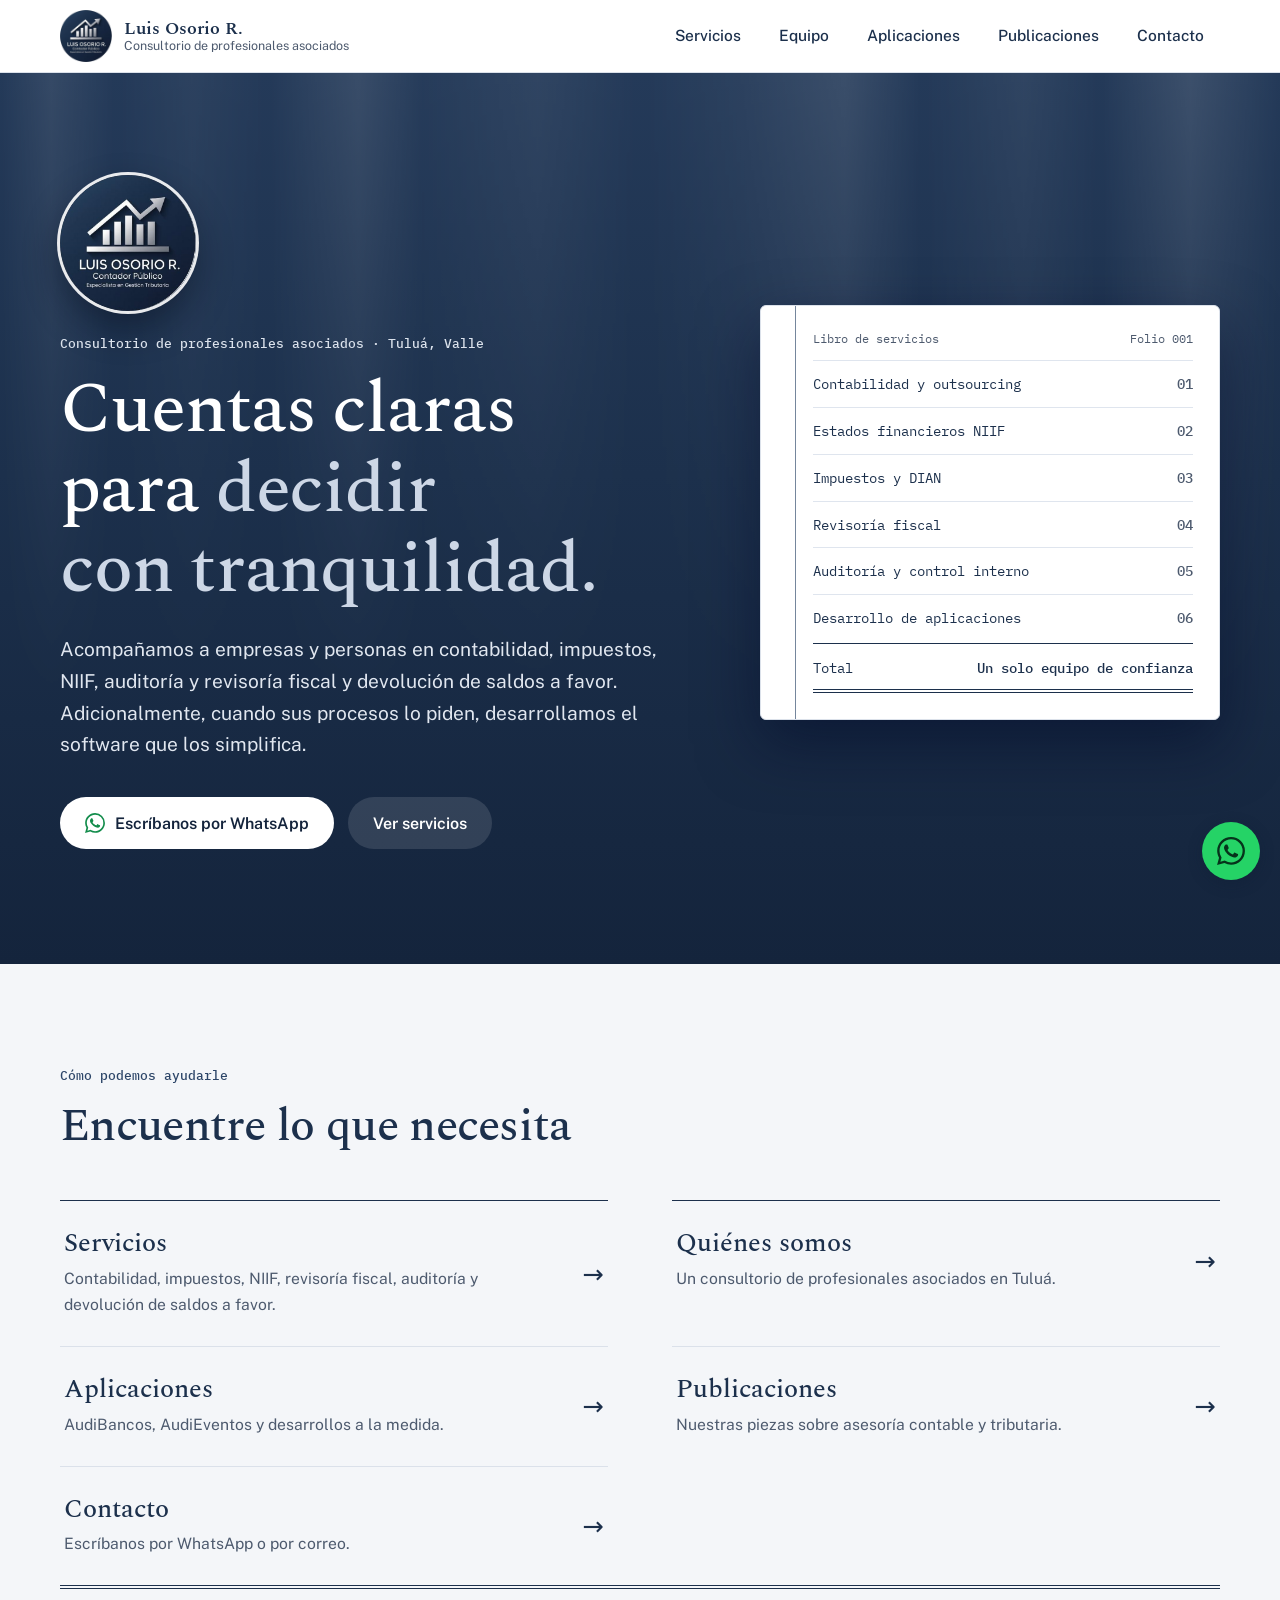
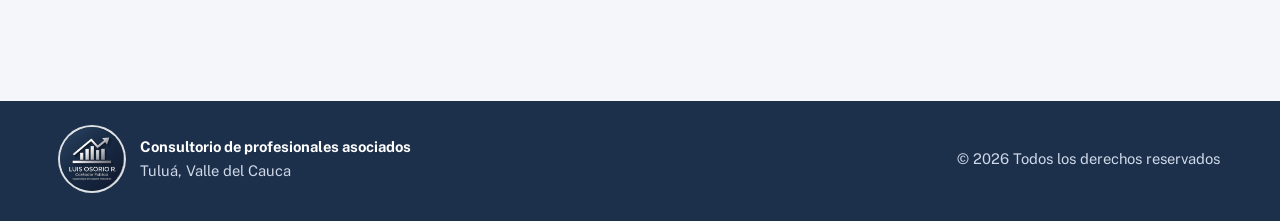
<file: index.html>
<!doctype html>
<html lang="es-CO">
<head>
  <meta charset="utf-8">
  <meta name="viewport" content="width=device-width, initial-scale=1">
  <title>Contadores en Tuluá, Valle del Cauca | Contadores Asociados Tu Solución</title>
  <meta name="description" content="Consultorio de profesionales asociados en Tuluá, Valle del Cauca: contabilidad, impuestos, NIIF, auditoría y revisoría fiscal. También desarrollamos aplicaciones a la medida.">
  <link rel="canonical" href="https://contadoresyasociadostusolucion.github.io/">
  <meta property="og:type" content="website">
  <meta property="og:locale" content="es_CO">
  <meta property="og:url" content="https://contadoresyasociadostusolucion.github.io/">
  <meta property="og:title" content="Contadores Asociados Tu Solución | Contadores en Tuluá">
  <meta property="og:description" content="Consultorio de profesionales asociados en Tuluá. Contabilidad, impuestos, auditoría y desarrollo de aplicaciones.">
  <meta property="og:image" content="https://contadoresyasociadostusolucion.github.io/assets/logo-luis-osorio.png">
  <link rel="icon" href="assets/logo-luis-osorio.png" type="image/png">
  <link rel="preconnect" href="https://fonts.googleapis.com">
  <link rel="preconnect" href="https://fonts.gstatic.com" crossorigin>
  <link rel="stylesheet" href="https://fonts.googleapis.com/css2?family=IBM+Plex+Mono:wght@400;500&family=Public+Sans:wght@400;500;600;700&family=Spectral:wght@500;600&display=swap">
  <link rel="stylesheet" href="css/estilos.css?v=5">
  <script>document.documentElement.classList.add('js')</script>
  <script type="application/ld+json">
  {
    "@context": "https://schema.org",
    "@type": "AccountingService",
    "name": "Contadores Asociados Tu Solución",
    "alternateName": "Luis Osorio R. - Contador Público",
    "url": "https://contadoresyasociadostusolucion.github.io/",
    "logo": "https://contadoresyasociadostusolucion.github.io/assets/logo-luis-osorio.png",
    "image": "https://contadoresyasociadostusolucion.github.io/assets/logo-luis-osorio.png",
    "description": "Consultorio de profesionales asociados en contabilidad, auditoría, NIIF, revisoría fiscal y tributaria. Desarrollo de aplicaciones a la medida.",
    "telephone": "+57 317 276 7653",
    "email": "luismaster84@hotmail.com",
    "address": {
      "@type": "PostalAddress",
      "addressLocality": "Tuluá",
      "addressRegion": "Valle del Cauca",
      "addressCountry": "CO"
    },
    "areaServed": { "@type": "City", "name": "Tuluá, Valle del Cauca, Colombia" },
    "sameAs": ["https://www.facebook.com/profile.php?id=100087608591073"]
  }
  </script>
</head>
<body>
  <svg width="0" height="0" style="position:absolute" aria-hidden="true">
    <symbol id="i-whatsapp" viewBox="0 0 24 24"><path fill="currentColor" d="M17.472 14.382c-.297-.149-1.758-.867-2.03-.967-.273-.099-.471-.148-.67.15-.197.297-.767.966-.94 1.164-.173.199-.347.223-.644.075-.297-.15-1.255-.463-2.39-1.475-.883-.788-1.48-1.761-1.653-2.059-.173-.297-.018-.458.13-.606.134-.133.298-.347.446-.52.149-.174.198-.298.298-.497.099-.198.05-.371-.025-.52-.075-.149-.669-1.612-.916-2.207-.242-.579-.487-.5-.669-.51-.173-.008-.371-.01-.57-.01-.198 0-.52.074-.792.372-.272.297-1.04 1.016-1.04 2.479 0 1.462 1.065 2.875 1.213 3.074.149.198 2.096 3.2 5.077 4.487.709.306 1.262.489 1.694.625.712.227 1.36.195 1.871.118.571-.085 1.758-.719 2.006-1.413.248-.694.248-1.289.173-1.413-.074-.124-.272-.198-.57-.347m-5.421 7.403h-.004a9.87 9.87 0 01-5.031-1.378l-.361-.214-3.741.982.998-3.648-.235-.374a9.86 9.86 0 01-1.51-5.26c.001-5.45 4.436-9.884 9.888-9.884 2.64 0 5.122 1.03 6.988 2.898a9.825 9.825 0 012.893 6.994c-.003 5.45-4.437 9.884-9.885 9.884m8.413-18.297A11.815 11.815 0 0012.05 0C5.495 0 .16 5.335.157 11.892c0 2.096.547 4.142 1.588 5.945L.057 24l6.305-1.654a11.882 11.882 0 005.683 1.448h.005c6.554 0 11.89-5.335 11.893-11.893a11.821 11.821 0 00-3.48-8.413z"/></symbol>
  </svg>

  <a class="saltar" href="#principal">Saltar al contenido</a>

  <header class="cabecera">
    <div class="contenedor cabecera__fila">
      <a class="marca" href="./" aria-label="Luis Osorio R., inicio">
        <img src="assets/logo-luis-osorio.png" alt="" width="52" height="52">
        <span class="marca__texto"><strong>Luis Osorio R.</strong><small>Consultorio de profesionales asociados</small></span>
      </a>
      <button class="menu-boton" type="button" aria-expanded="false" aria-controls="menu">
        <span class="menu-boton__barras" aria-hidden="true"></span>
        <span class="sr">Abrir menú</span>
      </button>
      <nav id="menu" class="menu" aria-label="Principal">
        <a href="servicios.html">Servicios</a>
        <a href="equipo.html">Equipo</a>
        <a href="aplicaciones.html">Aplicaciones</a>
        <a href="publicaciones.html">Publicaciones</a>
        <a class="menu__contacto" href="contacto.html">Contacto</a>
      </nav>
    </div>
  </header>

  <main id="principal">

    <section id="inicio" class="portada">
      <div class="contenedor portada__fila">
        <div class="portada__texto">
          <img class="portada__logo" src="assets/logo-luis-osorio.png" alt="Logo de Luis Osorio R., Contador Público, Especialista en Gestión Tributaria" width="136" height="136">
          <p class="antetitulo">Consultorio de profesionales asociados · Tuluá, Valle</p>
          <h1>Cuentas claras para <em>decidir con tranquilidad.</em></h1>
          <p class="entrada">Acompañamos a empresas y personas en contabilidad, impuestos, NIIF, auditoría y revisoría fiscal y devolución de saldos a favor. Adicionalmente, cuando sus procesos lo piden, desarrollamos el software que los simplifica.</p>
          <div class="acciones">
            <a class="boton boton--whatsapp" href="https://wa.me/573172767653?text=Hola%2C%20quisiera%20informaci%C3%B3n%20sobre%20sus%20servicios." target="_blank" rel="noopener">
              <svg width="20" height="20" aria-hidden="true"><use href="#i-whatsapp"/></svg>
              Escríbanos por WhatsApp
            </a>
            <a class="boton boton--linea" href="servicios.html">Ver servicios</a>
          </div>
        </div>

        <aside class="libro" aria-label="Resumen de servicios">
          <div class="libro__encabezado">
            <span>Libro de servicios</span>
            <span>Folio 001</span>
          </div>
          <ol class="libro__lineas">
            <li><a href="servicios.html"><span>Contabilidad y outsourcing</span><i></i><b>01</b></a></li>
            <li><a href="servicios.html"><span>Estados financieros NIIF</span><i></i><b>02</b></a></li>
            <li><a href="servicios.html"><span>Impuestos y DIAN</span><i></i><b>03</b></a></li>
            <li><a href="servicios.html"><span>Revisoría fiscal</span><i></i><b>04</b></a></li>
            <li><a href="servicios.html"><span>Auditoría y control interno</span><i></i><b>05</b></a></li>
            <li><a href="aplicaciones.html"><span>Desarrollo de aplicaciones</span><i></i><b>06</b></a></li>
          </ol>
          <p class="libro__total"><span>Total</span><strong>Un solo equipo de confianza</strong></p>
        </aside>
      </div>
    </section>

    <section class="seccion atajos" aria-labelledby="atajos-titulo">
      <div class="contenedor">
        <header class="titulo-seccion">
          <p class="antetitulo">Cómo podemos ayudarle</p>
          <h2 id="atajos-titulo">Encuentre lo que necesita</h2>
        </header>
        <ul class="atajos__lista">
          <li><a href="servicios.html"><h3>Servicios</h3><p>Contabilidad, impuestos, NIIF, revisoría fiscal, auditoría y devolución de saldos a favor.</p><span class="atajos__flecha" aria-hidden="true">&rarr;</span></a></li>
          <li><a href="equipo.html"><h3>Quiénes somos</h3><p>Un consultorio de profesionales asociados en Tuluá.</p><span class="atajos__flecha" aria-hidden="true">&rarr;</span></a></li>
          <li><a href="aplicaciones.html"><h3>Aplicaciones</h3><p>AudiBancos, AudiEventos y desarrollos a la medida.</p><span class="atajos__flecha" aria-hidden="true">&rarr;</span></a></li>
          <li><a href="publicaciones.html"><h3>Publicaciones</h3><p>Nuestras piezas sobre asesoría contable y tributaria.</p><span class="atajos__flecha" aria-hidden="true">&rarr;</span></a></li>
          <li><a href="contacto.html"><h3>Contacto</h3><p>Escríbanos por WhatsApp o por correo.</p><span class="atajos__flecha" aria-hidden="true">&rarr;</span></a></li>
        </ul>
      </div>
    </section>
  </main>

  <footer class="pie">
    <div class="contenedor pie__fila">
      <div class="pie__marca">
        <img src="assets/logo-luis-osorio.png" alt="" width="64" height="64">
        <p><strong>Consultorio de profesionales asociados</strong><br>Tuluá, Valle del Cauca</p>
      </div>
      <p>© <span id="anio">2026</span> Todos los derechos reservados</p>
    </div>
  </footer>

  <a class="flotante" href="https://wa.me/573172767653?text=Hola%2C%20quisiera%20informaci%C3%B3n%20sobre%20sus%20servicios." target="_blank" rel="noopener" aria-label="Escribir por WhatsApp">
    <svg width="28" height="28" aria-hidden="true"><use href="#i-whatsapp"/></svg>
  </a>

  <script src="js/main.js?v=5"></script>
</body>
</html>
</file>
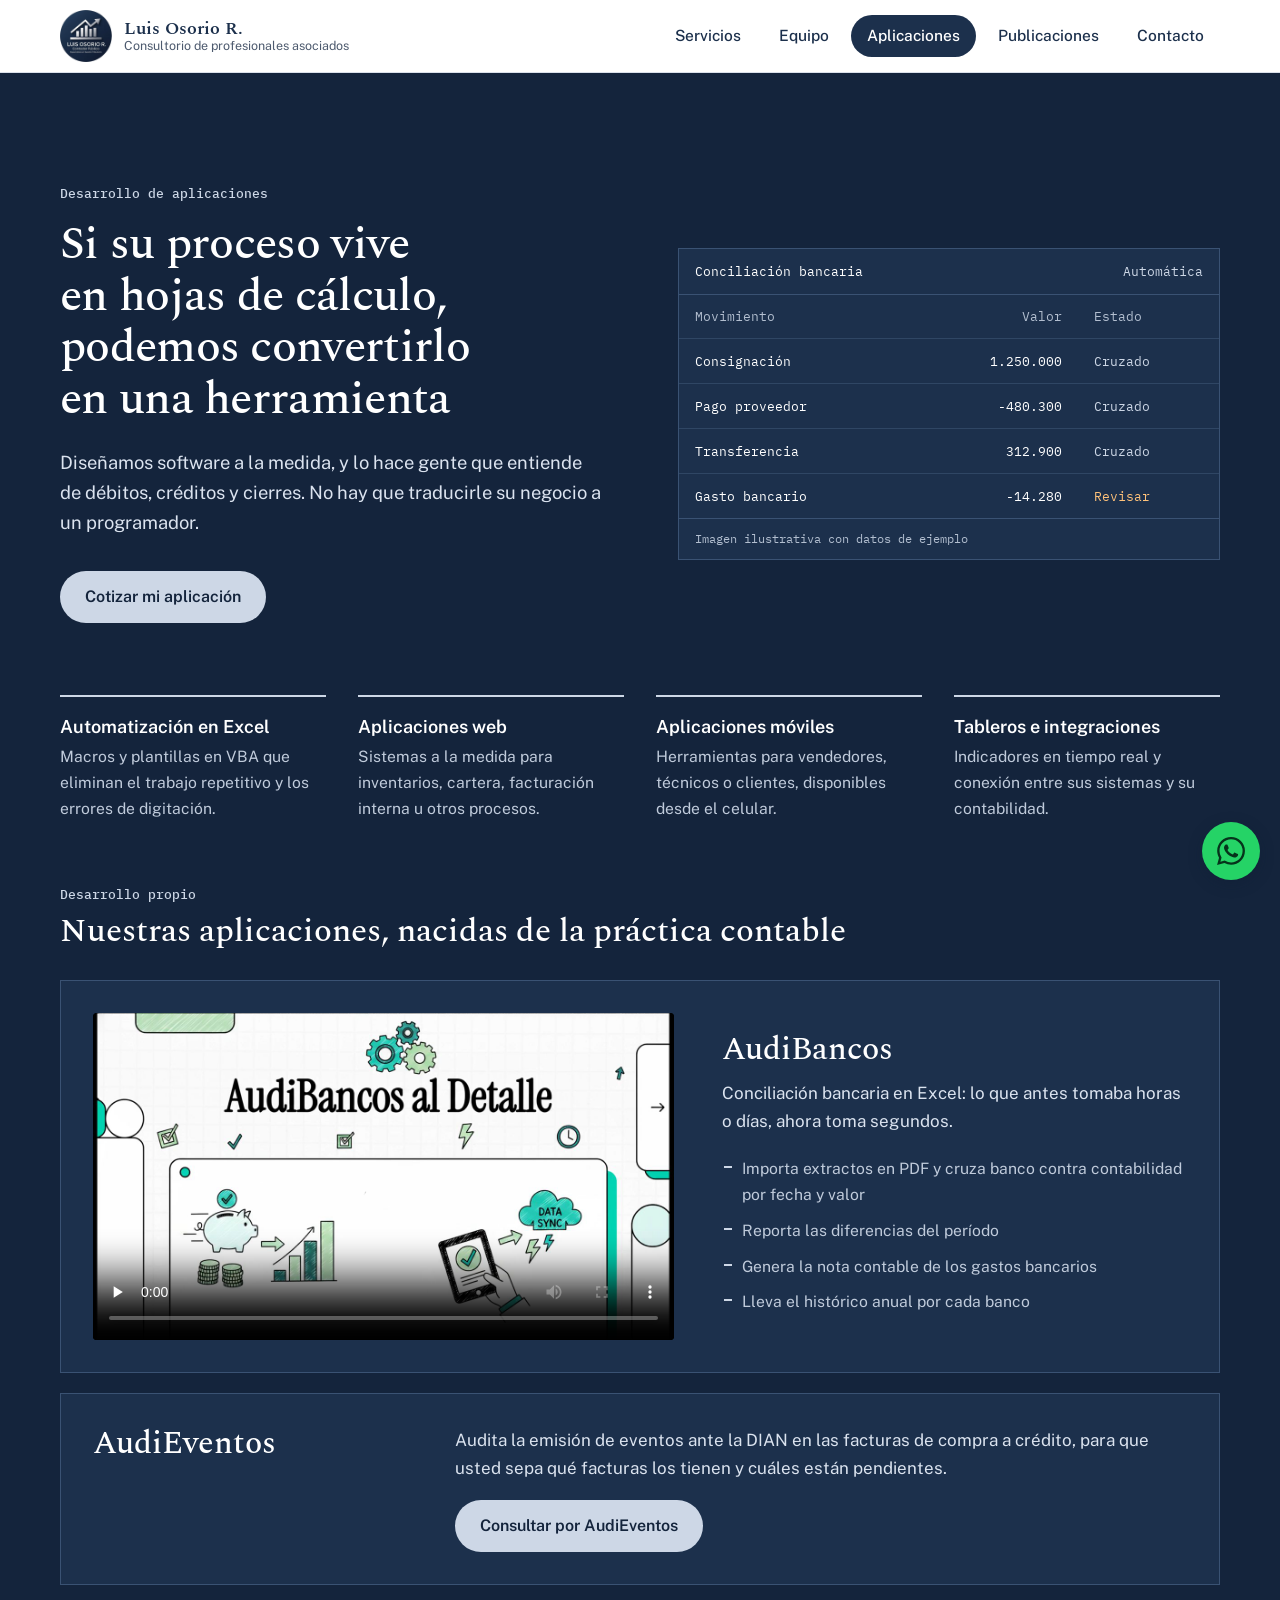
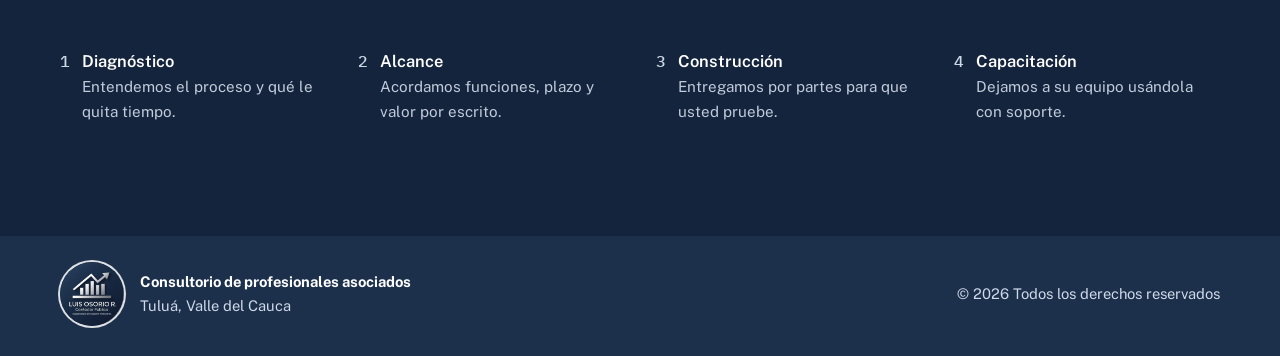
<file: aplicaciones.html>
<!doctype html>
<html lang="es-CO">
<head>
  <meta charset="utf-8">
  <meta name="viewport" content="width=device-width, initial-scale=1">
  <title>Aplicaciones contables: AudiBancos y AudiEventos | Contadores Asociados Tu Solución</title>
  <meta name="description" content="Software hecho por contadores: AudiBancos para conciliación bancaria, AudiEventos para eventos DIAN en facturas de compra a crédito y desarrollos a la medida.">
  <link rel="canonical" href="https://contadoresyasociadostusolucion.github.io/aplicaciones.html">
  <meta property="og:type" content="website">
  <meta property="og:locale" content="es_CO">
  <meta property="og:url" content="https://contadoresyasociadostusolucion.github.io/aplicaciones.html">
  <meta property="og:title" content="Aplicaciones contables: AudiBancos y AudiEventos | Contadores Asociados Tu Solución">
  <meta property="og:description" content="Software hecho por contadores: AudiBancos para conciliación bancaria, AudiEventos para eventos DIAN en facturas de compra a crédito y desarrollos a la medida.">
  <meta property="og:image" content="https://contadoresyasociadostusolucion.github.io/assets/logo-luis-osorio.png">
  <link rel="icon" href="assets/logo-luis-osorio.png" type="image/png">
  <link rel="preconnect" href="https://fonts.googleapis.com">
  <link rel="preconnect" href="https://fonts.gstatic.com" crossorigin>
  <link rel="stylesheet" href="https://fonts.googleapis.com/css2?family=IBM+Plex+Mono:wght@400;500&family=Public+Sans:wght@400;500;600;700&family=Spectral:wght@500;600&display=swap">
  <link rel="stylesheet" href="css/estilos.css?v=5">
  <script>document.documentElement.classList.add('js')</script>
</head>
<body>
  <svg width="0" height="0" style="position:absolute" aria-hidden="true">
    <symbol id="i-whatsapp" viewBox="0 0 24 24"><path fill="currentColor" d="M17.472 14.382c-.297-.149-1.758-.867-2.03-.967-.273-.099-.471-.148-.67.15-.197.297-.767.966-.94 1.164-.173.199-.347.223-.644.075-.297-.15-1.255-.463-2.39-1.475-.883-.788-1.48-1.761-1.653-2.059-.173-.297-.018-.458.13-.606.134-.133.298-.347.446-.52.149-.174.198-.298.298-.497.099-.198.05-.371-.025-.52-.075-.149-.669-1.612-.916-2.207-.242-.579-.487-.5-.669-.51-.173-.008-.371-.01-.57-.01-.198 0-.52.074-.792.372-.272.297-1.04 1.016-1.04 2.479 0 1.462 1.065 2.875 1.213 3.074.149.198 2.096 3.2 5.077 4.487.709.306 1.262.489 1.694.625.712.227 1.36.195 1.871.118.571-.085 1.758-.719 2.006-1.413.248-.694.248-1.289.173-1.413-.074-.124-.272-.198-.57-.347m-5.421 7.403h-.004a9.87 9.87 0 01-5.031-1.378l-.361-.214-3.741.982.998-3.648-.235-.374a9.86 9.86 0 01-1.51-5.26c.001-5.45 4.436-9.884 9.888-9.884 2.64 0 5.122 1.03 6.988 2.898a9.825 9.825 0 012.893 6.994c-.003 5.45-4.437 9.884-9.885 9.884m8.413-18.297A11.815 11.815 0 0012.05 0C5.495 0 .16 5.335.157 11.892c0 2.096.547 4.142 1.588 5.945L.057 24l6.305-1.654a11.882 11.882 0 005.683 1.448h.005c6.554 0 11.89-5.335 11.893-11.893a11.821 11.821 0 00-3.48-8.413z"/></symbol>
  </svg>

  <a class="saltar" href="#principal">Saltar al contenido</a>

  <header class="cabecera">
    <div class="contenedor cabecera__fila">
      <a class="marca" href="./" aria-label="Luis Osorio R., inicio">
        <img src="assets/logo-luis-osorio.png" alt="" width="52" height="52">
        <span class="marca__texto"><strong>Luis Osorio R.</strong><small>Consultorio de profesionales asociados</small></span>
      </a>
      <button class="menu-boton" type="button" aria-expanded="false" aria-controls="menu">
        <span class="menu-boton__barras" aria-hidden="true"></span>
        <span class="sr">Abrir menú</span>
      </button>
      <nav id="menu" class="menu" aria-label="Principal">
        <a href="servicios.html">Servicios</a>
        <a href="equipo.html">Equipo</a>
        <a href="aplicaciones.html" aria-current="page">Aplicaciones</a>
        <a href="publicaciones.html">Publicaciones</a>
        <a class="menu__contacto" href="contacto.html">Contacto</a>
      </nav>
    </div>
  </header>

  <main id="principal">

    <section id="aplicaciones" class="apps">
      <div class="contenedor">
        <div class="apps__fila">
          <div>
            <p class="antetitulo antetitulo--claro">Desarrollo de aplicaciones</p>
            <h1 class="titulo-pagina">Si su proceso vive en hojas de cálculo, podemos convertirlo en una herramienta</h1>
            <p class="apps__entrada">Diseñamos software a la medida, y lo hace gente que entiende de débitos, créditos y cierres. No hay que traducirle su negocio a un programador.</p>
            <a class="boton boton--menta" href="contacto.html?servicio=Desarrollo%20de%20aplicaciones">Cotizar mi aplicación</a>
          </div>

          <figure class="demo" aria-label="Ilustración de una conciliación bancaria automática">
            <div class="demo__barra">
              <span>Conciliación bancaria</span>
              <span class="demo__estado">Automática</span>
            </div>
            <table>
              <thead>
                <tr><th scope="col">Movimiento</th><th scope="col" class="num">Valor</th><th scope="col">Estado</th></tr>
              </thead>
              <tbody>
                <tr><td>Consignación</td><td class="num">1.250.000</td><td><span class="sello">Cruzado</span></td></tr>
                <tr><td>Pago proveedor</td><td class="num">-480.300</td><td><span class="sello">Cruzado</span></td></tr>
                <tr><td>Transferencia</td><td class="num">312.900</td><td><span class="sello">Cruzado</span></td></tr>
                <tr><td>Gasto bancario</td><td class="num">-14.280</td><td><span class="sello sello--revisar">Revisar</span></td></tr>
              </tbody>
            </table>
            <figcaption>Imagen ilustrativa con datos de ejemplo</figcaption>
          </figure>
        </div>

        <ul class="ofertas">
          <li class="revelar">
            <h3>Automatización en Excel</h3>
            <p>Macros y plantillas en VBA que eliminan el trabajo repetitivo y los errores de digitación.</p>
          </li>
          <li class="revelar">
            <h3>Aplicaciones web</h3>
            <p>Sistemas a la medida para inventarios, cartera, facturación interna u otros procesos.</p>
          </li>
          <li class="revelar">
            <h3>Aplicaciones móviles</h3>
            <p>Herramientas para vendedores, técnicos o clientes, disponibles desde el celular.</p>
          </li>
          <li class="revelar">
            <h3>Tableros e integraciones</h3>
            <p>Indicadores en tiempo real y conexión entre sus sistemas y su contabilidad.</p>
          </li>
        </ul>

        <div class="propias">
          <p class="antetitulo antetitulo--claro">Desarrollo propio</p>
          <h3 class="propias__titulo">Nuestras aplicaciones, nacidas de la práctica contable</h3>

          <article class="producto producto--video revelar">
            <video controls playsinline preload="none" poster="assets/audibancos-portada.jpg" width="1280" height="720" aria-label="Video explicativo de AudiBancos">
              <source src="assets/audibancos-al-detalle.mp4" type="video/mp4">
              Su navegador no puede reproducir este video.
            </video>
            <div>
              <h4>AudiBancos</h4>
              <p>Conciliación bancaria en Excel: lo que antes tomaba horas o días, ahora toma segundos.</p>
              <ul class="producto__lista">
                <li>Importa extractos en PDF y cruza banco contra contabilidad por fecha y valor</li>
                <li>Reporta las diferencias del período</li>
                <li>Genera la nota contable de los gastos bancarios</li>
                <li>Lleva el histórico anual por cada banco</li>
              </ul>
            </div>
          </article>

          <article class="producto producto--simple revelar">
            <h4>AudiEventos</h4>
            <div>
              <p>Audita la emisión de eventos ante la DIAN en las facturas de compra a crédito, para que usted sepa qué facturas los tienen y cuáles están pendientes.</p>
              <a class="boton boton--menta" href="contacto.html?servicio=Desarrollo%20de%20aplicaciones">Consultar por AudiEventos</a>
            </div>
          </article>
        </div>

        <ol class="pasos">
          <li><b>1</b><div><h3>Diagnóstico</h3><p>Entendemos el proceso y qué le quita tiempo.</p></div></li>
          <li><b>2</b><div><h3>Alcance</h3><p>Acordamos funciones, plazo y valor por escrito.</p></div></li>
          <li><b>3</b><div><h3>Construcción</h3><p>Entregamos por partes para que usted pruebe.</p></div></li>
          <li><b>4</b><div><h3>Capacitación</h3><p>Dejamos a su equipo usándola con soporte.</p></div></li>
        </ol>
      </div>
    </section>
  </main>

  <footer class="pie">
    <div class="contenedor pie__fila">
      <div class="pie__marca">
        <img src="assets/logo-luis-osorio.png" alt="" width="64" height="64">
        <p><strong>Consultorio de profesionales asociados</strong><br>Tuluá, Valle del Cauca</p>
      </div>
      <p>© <span id="anio">2026</span> Todos los derechos reservados</p>
    </div>
  </footer>

  <a class="flotante" href="https://wa.me/573172767653?text=Hola%2C%20quisiera%20informaci%C3%B3n%20sobre%20sus%20servicios." target="_blank" rel="noopener" aria-label="Escribir por WhatsApp">
    <svg width="28" height="28" aria-hidden="true"><use href="#i-whatsapp"/></svg>
  </a>

  <script src="js/main.js?v=5"></script>
</body>
</html>
</file>
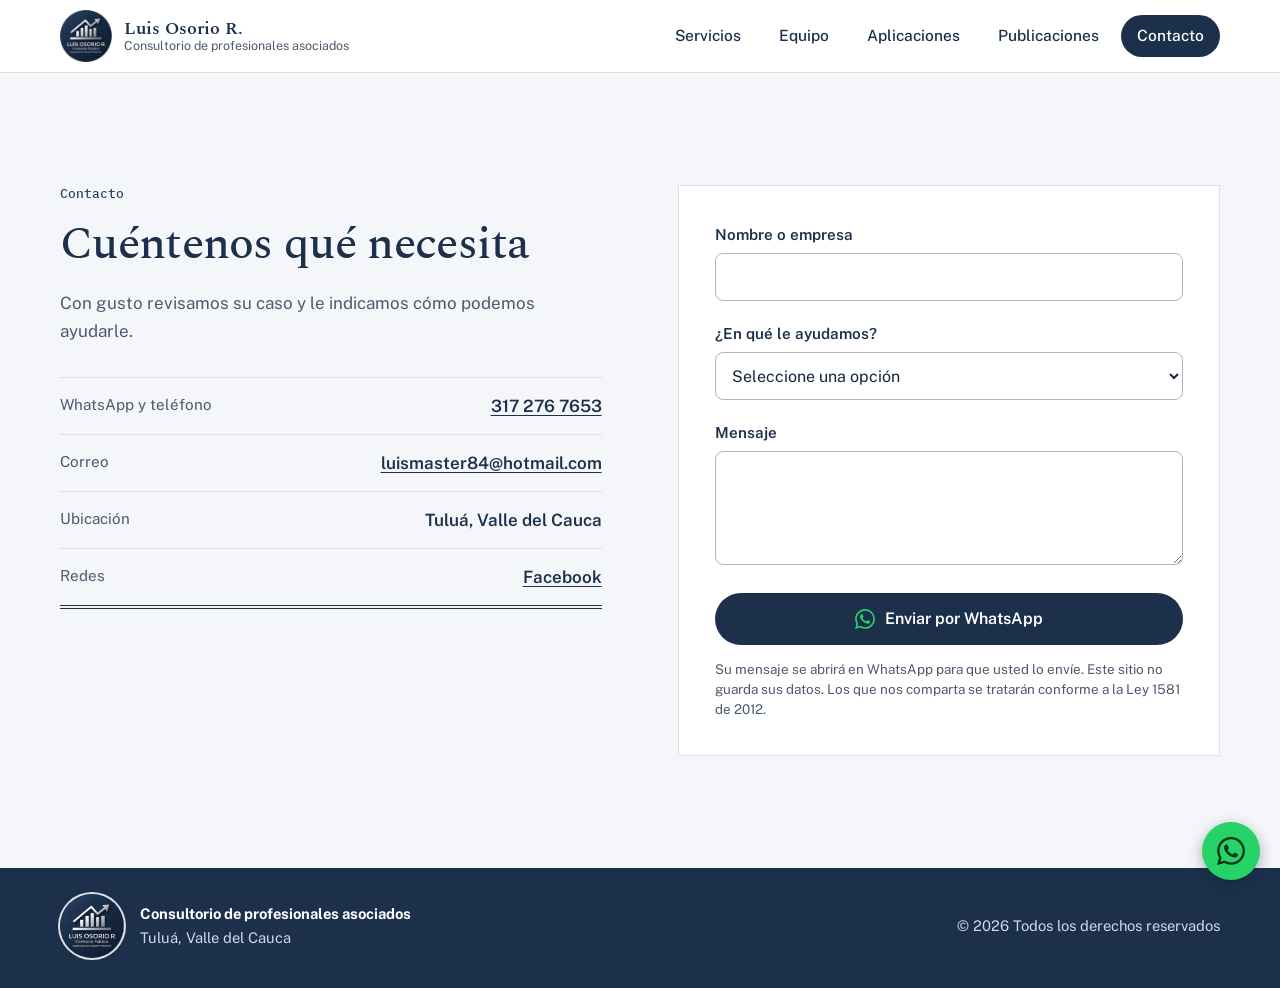
<file: contacto.html>
<!doctype html>
<html lang="es-CO">
<head>
  <meta charset="utf-8">
  <meta name="viewport" content="width=device-width, initial-scale=1">
  <title>Contacto | Contador en Tuluá, Valle del Cauca | Contadores Asociados Tu Solución</title>
  <meta name="description" content="Escríbanos por WhatsApp al 317 276 7653 o por correo. Atendemos en Tuluá, Valle del Cauca.">
  <link rel="canonical" href="https://contadoresyasociadostusolucion.github.io/contacto.html">
  <meta property="og:type" content="website">
  <meta property="og:locale" content="es_CO">
  <meta property="og:url" content="https://contadoresyasociadostusolucion.github.io/contacto.html">
  <meta property="og:title" content="Contacto | Contador en Tuluá, Valle del Cauca | Contadores Asociados Tu Solución">
  <meta property="og:description" content="Escríbanos por WhatsApp al 317 276 7653 o por correo. Atendemos en Tuluá, Valle del Cauca.">
  <meta property="og:image" content="https://contadoresyasociadostusolucion.github.io/assets/logo-luis-osorio.png">
  <link rel="icon" href="assets/logo-luis-osorio.png" type="image/png">
  <link rel="preconnect" href="https://fonts.googleapis.com">
  <link rel="preconnect" href="https://fonts.gstatic.com" crossorigin>
  <link rel="stylesheet" href="https://fonts.googleapis.com/css2?family=IBM+Plex+Mono:wght@400;500&family=Public+Sans:wght@400;500;600;700&family=Spectral:wght@500;600&display=swap">
  <link rel="stylesheet" href="css/estilos.css?v=5">
  <script>document.documentElement.classList.add('js')</script>
</head>
<body>
  <svg width="0" height="0" style="position:absolute" aria-hidden="true">
    <symbol id="i-whatsapp" viewBox="0 0 24 24"><path fill="currentColor" d="M17.472 14.382c-.297-.149-1.758-.867-2.03-.967-.273-.099-.471-.148-.67.15-.197.297-.767.966-.94 1.164-.173.199-.347.223-.644.075-.297-.15-1.255-.463-2.39-1.475-.883-.788-1.48-1.761-1.653-2.059-.173-.297-.018-.458.13-.606.134-.133.298-.347.446-.52.149-.174.198-.298.298-.497.099-.198.05-.371-.025-.52-.075-.149-.669-1.612-.916-2.207-.242-.579-.487-.5-.669-.51-.173-.008-.371-.01-.57-.01-.198 0-.52.074-.792.372-.272.297-1.04 1.016-1.04 2.479 0 1.462 1.065 2.875 1.213 3.074.149.198 2.096 3.2 5.077 4.487.709.306 1.262.489 1.694.625.712.227 1.36.195 1.871.118.571-.085 1.758-.719 2.006-1.413.248-.694.248-1.289.173-1.413-.074-.124-.272-.198-.57-.347m-5.421 7.403h-.004a9.87 9.87 0 01-5.031-1.378l-.361-.214-3.741.982.998-3.648-.235-.374a9.86 9.86 0 01-1.51-5.26c.001-5.45 4.436-9.884 9.888-9.884 2.64 0 5.122 1.03 6.988 2.898a9.825 9.825 0 012.893 6.994c-.003 5.45-4.437 9.884-9.885 9.884m8.413-18.297A11.815 11.815 0 0012.05 0C5.495 0 .16 5.335.157 11.892c0 2.096.547 4.142 1.588 5.945L.057 24l6.305-1.654a11.882 11.882 0 005.683 1.448h.005c6.554 0 11.89-5.335 11.893-11.893a11.821 11.821 0 00-3.48-8.413z"/></symbol>
  </svg>

  <a class="saltar" href="#principal">Saltar al contenido</a>

  <header class="cabecera">
    <div class="contenedor cabecera__fila">
      <a class="marca" href="./" aria-label="Luis Osorio R., inicio">
        <img src="assets/logo-luis-osorio.png" alt="" width="52" height="52">
        <span class="marca__texto"><strong>Luis Osorio R.</strong><small>Consultorio de profesionales asociados</small></span>
      </a>
      <button class="menu-boton" type="button" aria-expanded="false" aria-controls="menu">
        <span class="menu-boton__barras" aria-hidden="true"></span>
        <span class="sr">Abrir menú</span>
      </button>
      <nav id="menu" class="menu" aria-label="Principal">
        <a href="servicios.html">Servicios</a>
        <a href="equipo.html">Equipo</a>
        <a href="aplicaciones.html">Aplicaciones</a>
        <a href="publicaciones.html">Publicaciones</a>
        <a class="menu__contacto" href="contacto.html" aria-current="page">Contacto</a>
      </nav>
    </div>
  </header>

  <main id="principal">

    <section id="contacto" class="seccion">
      <div class="contenedor contacto">
        <div>
          <p class="antetitulo">Contacto</p>
          <h1 class="titulo-pagina">Cuéntenos qué necesita</h1>
          <p>Con gusto revisamos su caso y le indicamos cómo podemos ayudarle.</p>
          <dl class="datos">
            <div><dt>WhatsApp y teléfono</dt><dd><a href="tel:+573172767653">317 276 7653</a></dd></div>
            <div><dt>Correo</dt><dd><a href="mailto:luismaster84@hotmail.com">luismaster84@hotmail.com</a></dd></div>
            <div><dt>Ubicación</dt><dd>Tuluá, Valle del Cauca</dd></div>
            <div><dt>Redes</dt><dd><a href="https://www.facebook.com/profile.php?id=100087608591073" target="_blank" rel="noopener">Facebook</a></dd></div>
          </dl>
        </div>

        <form id="formulario" class="formulario">
          <div class="campo">
            <label for="nombre">Nombre o empresa</label>
            <input id="nombre" name="nombre" type="text" autocomplete="name" required>
          </div>
          <div class="campo">
            <label for="servicio">¿En qué le ayudamos?</label>
            <select id="servicio" name="servicio" required>
              <option value="">Seleccione una opción</option>
              <option>Contabilidad y outsourcing</option>
              <option>Estados financieros NIIF</option>
              <option>Impuestos y DIAN</option>
              <option>Devolución de saldos a favor</option>
              <option>Revisoría fiscal</option>
              <option>Auditoría y control interno</option>
              <option>Desarrollo de aplicaciones</option>
              <option>Otro tema</option>
            </select>
          </div>
          <div class="campo">
            <label for="mensaje">Mensaje</label>
            <textarea id="mensaje" name="mensaje" rows="4" required></textarea>
          </div>
          <button class="boton boton--whatsapp" type="submit">
            <svg width="20" height="20" aria-hidden="true"><use href="#i-whatsapp"/></svg>
            Enviar por WhatsApp
          </button>
          <p class="formulario__nota">Su mensaje se abrirá en WhatsApp para que usted lo envíe. Este sitio no guarda sus datos. Los que nos comparta se tratarán conforme a la Ley 1581 de 2012.</p>
        </form>
      </div>
    </section>
  </main>

  <footer class="pie">
    <div class="contenedor pie__fila">
      <div class="pie__marca">
        <img src="assets/logo-luis-osorio.png" alt="" width="64" height="64">
        <p><strong>Consultorio de profesionales asociados</strong><br>Tuluá, Valle del Cauca</p>
      </div>
      <p>© <span id="anio">2026</span> Todos los derechos reservados</p>
    </div>
  </footer>

  <a class="flotante" href="https://wa.me/573172767653?text=Hola%2C%20quisiera%20informaci%C3%B3n%20sobre%20sus%20servicios." target="_blank" rel="noopener" aria-label="Escribir por WhatsApp">
    <svg width="28" height="28" aria-hidden="true"><use href="#i-whatsapp"/></svg>
  </a>

  <script src="js/main.js?v=5"></script>
</body>
</html>
</file>
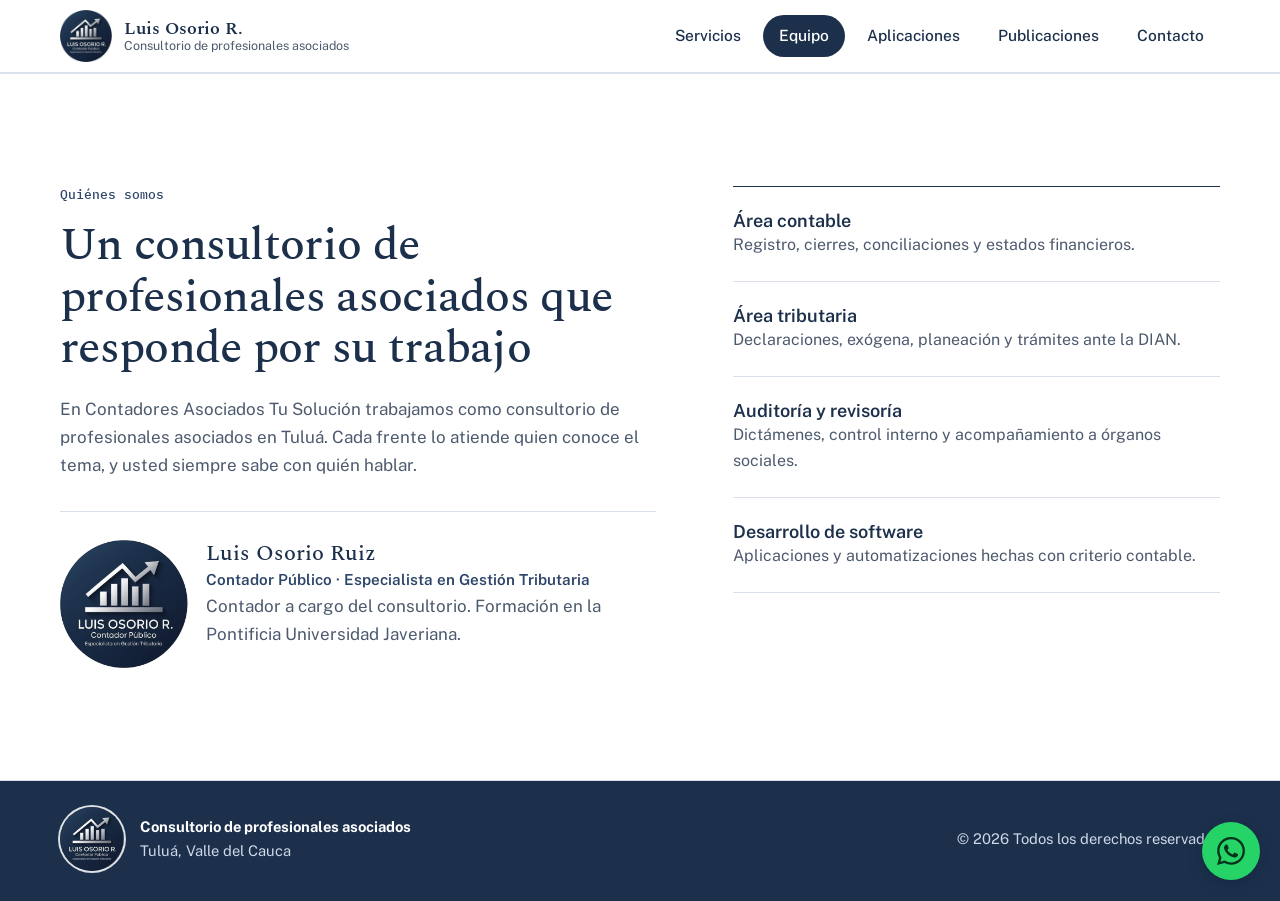
<file: equipo.html>
<!doctype html>
<html lang="es-CO">
<head>
  <meta charset="utf-8">
  <meta name="viewport" content="width=device-width, initial-scale=1">
  <title>Quiénes somos | Contadores Asociados Tu Solución</title>
  <meta name="description" content="Consultorio de profesionales asociados en Tuluá, Valle del Cauca, a cargo del Contador Público Luis Osorio Ruiz, especialista en gestión tributaria.">
  <link rel="canonical" href="https://contadoresyasociadostusolucion.github.io/equipo.html">
  <meta property="og:type" content="website">
  <meta property="og:locale" content="es_CO">
  <meta property="og:url" content="https://contadoresyasociadostusolucion.github.io/equipo.html">
  <meta property="og:title" content="Quiénes somos | Contadores Asociados Tu Solución">
  <meta property="og:description" content="Consultorio de profesionales asociados en Tuluá, Valle del Cauca, a cargo del Contador Público Luis Osorio Ruiz, especialista en gestión tributaria.">
  <meta property="og:image" content="https://contadoresyasociadostusolucion.github.io/assets/logo-luis-osorio.png">
  <link rel="icon" href="assets/logo-luis-osorio.png" type="image/png">
  <link rel="preconnect" href="https://fonts.googleapis.com">
  <link rel="preconnect" href="https://fonts.gstatic.com" crossorigin>
  <link rel="stylesheet" href="https://fonts.googleapis.com/css2?family=IBM+Plex+Mono:wght@400;500&family=Public+Sans:wght@400;500;600;700&family=Spectral:wght@500;600&display=swap">
  <link rel="stylesheet" href="css/estilos.css?v=5">
  <script>document.documentElement.classList.add('js')</script>
</head>
<body>
  <svg width="0" height="0" style="position:absolute" aria-hidden="true">
    <symbol id="i-whatsapp" viewBox="0 0 24 24"><path fill="currentColor" d="M17.472 14.382c-.297-.149-1.758-.867-2.03-.967-.273-.099-.471-.148-.67.15-.197.297-.767.966-.94 1.164-.173.199-.347.223-.644.075-.297-.15-1.255-.463-2.39-1.475-.883-.788-1.48-1.761-1.653-2.059-.173-.297-.018-.458.13-.606.134-.133.298-.347.446-.52.149-.174.198-.298.298-.497.099-.198.05-.371-.025-.52-.075-.149-.669-1.612-.916-2.207-.242-.579-.487-.5-.669-.51-.173-.008-.371-.01-.57-.01-.198 0-.52.074-.792.372-.272.297-1.04 1.016-1.04 2.479 0 1.462 1.065 2.875 1.213 3.074.149.198 2.096 3.2 5.077 4.487.709.306 1.262.489 1.694.625.712.227 1.36.195 1.871.118.571-.085 1.758-.719 2.006-1.413.248-.694.248-1.289.173-1.413-.074-.124-.272-.198-.57-.347m-5.421 7.403h-.004a9.87 9.87 0 01-5.031-1.378l-.361-.214-3.741.982.998-3.648-.235-.374a9.86 9.86 0 01-1.51-5.26c.001-5.45 4.436-9.884 9.888-9.884 2.64 0 5.122 1.03 6.988 2.898a9.825 9.825 0 012.893 6.994c-.003 5.45-4.437 9.884-9.885 9.884m8.413-18.297A11.815 11.815 0 0012.05 0C5.495 0 .16 5.335.157 11.892c0 2.096.547 4.142 1.588 5.945L.057 24l6.305-1.654a11.882 11.882 0 005.683 1.448h.005c6.554 0 11.89-5.335 11.893-11.893a11.821 11.821 0 00-3.48-8.413z"/></symbol>
  </svg>

  <a class="saltar" href="#principal">Saltar al contenido</a>

  <header class="cabecera">
    <div class="contenedor cabecera__fila">
      <a class="marca" href="./" aria-label="Luis Osorio R., inicio">
        <img src="assets/logo-luis-osorio.png" alt="" width="52" height="52">
        <span class="marca__texto"><strong>Luis Osorio R.</strong><small>Consultorio de profesionales asociados</small></span>
      </a>
      <button class="menu-boton" type="button" aria-expanded="false" aria-controls="menu">
        <span class="menu-boton__barras" aria-hidden="true"></span>
        <span class="sr">Abrir menú</span>
      </button>
      <nav id="menu" class="menu" aria-label="Principal">
        <a href="servicios.html">Servicios</a>
        <a href="equipo.html" aria-current="page">Equipo</a>
        <a href="aplicaciones.html">Aplicaciones</a>
        <a href="publicaciones.html">Publicaciones</a>
        <a class="menu__contacto" href="contacto.html">Contacto</a>
      </nav>
    </div>
  </header>

  <main id="principal">

    <section id="equipo" class="seccion seccion--blanca">
      <div class="contenedor equipo">
        <div class="equipo__intro">
          <p class="antetitulo">Quiénes somos</p>
          <h1 class="titulo-pagina">Un consultorio de profesionales asociados que responde por su trabajo</h1>
          <p>En Contadores Asociados Tu Solución trabajamos como consultorio de profesionales asociados en Tuluá. Cada frente lo atiende quien conoce el tema, y usted siempre sabe con quién hablar.</p>

          <article class="persona">
            <img class="persona__logo" src="assets/logo-luis-osorio.png" alt="Logo de Luis Osorio R., Contador Público" width="128" height="128">
            <div>
              <h3>Luis Osorio Ruiz</h3>
              <p class="persona__cargo">Contador Público · Especialista en Gestión Tributaria</p>
              <p>Contador a cargo del consultorio. Formación en la Pontificia Universidad Javeriana.</p>
            </div>
          </article>

          <!--
            PARA AGREGAR A UN INTEGRANTE DEL EQUIPO: copie este bloque, quite los
            comentarios y cambie los datos.

            <article class="persona">
              <span class="persona__inicial" aria-hidden="true">AB</span>
              <div>
                <h3>Nombre Apellido</h3>
                <p class="persona__cargo">Cargo o profesión</p>
                <p>Una línea sobre su experiencia.</p>
              </div>
            </article>
          -->
        </div>

        <ul class="areas">
          <li class="revelar">
            <h3>Área contable</h3>
            <p>Registro, cierres, conciliaciones y estados financieros.</p>
          </li>
          <li class="revelar">
            <h3>Área tributaria</h3>
            <p>Declaraciones, exógena, planeación y trámites ante la DIAN.</p>
          </li>
          <li class="revelar">
            <h3>Auditoría y revisoría</h3>
            <p>Dictámenes, control interno y acompañamiento a órganos sociales.</p>
          </li>
          <li class="revelar">
            <h3>Desarrollo de software</h3>
            <p>Aplicaciones y automatizaciones hechas con criterio contable.</p>
          </li>
        </ul>
      </div>
    </section>
  </main>

  <footer class="pie">
    <div class="contenedor pie__fila">
      <div class="pie__marca">
        <img src="assets/logo-luis-osorio.png" alt="" width="64" height="64">
        <p><strong>Consultorio de profesionales asociados</strong><br>Tuluá, Valle del Cauca</p>
      </div>
      <p>© <span id="anio">2026</span> Todos los derechos reservados</p>
    </div>
  </footer>

  <a class="flotante" href="https://wa.me/573172767653?text=Hola%2C%20quisiera%20informaci%C3%B3n%20sobre%20sus%20servicios." target="_blank" rel="noopener" aria-label="Escribir por WhatsApp">
    <svg width="28" height="28" aria-hidden="true"><use href="#i-whatsapp"/></svg>
  </a>

  <script src="js/main.js?v=5"></script>
</body>
</html>
</file>
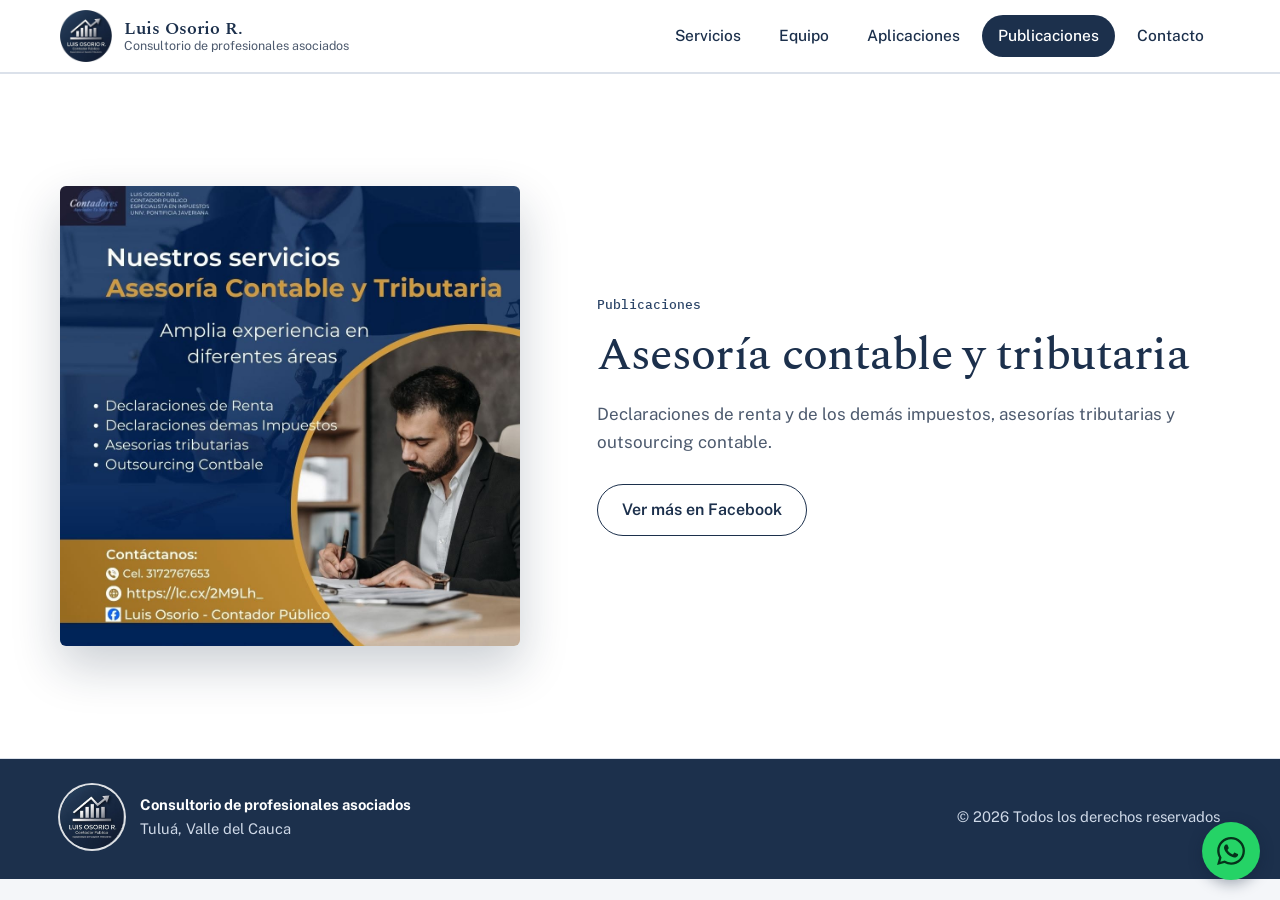
<file: publicaciones.html>
<!doctype html>
<html lang="es-CO">
<head>
  <meta charset="utf-8">
  <meta name="viewport" content="width=device-width, initial-scale=1">
  <title>Publicaciones | Contadores Asociados Tu Solución</title>
  <meta name="description" content="Publicaciones de Contadores Asociados Tu Solución sobre asesoría contable y tributaria en Tuluá, Valle del Cauca.">
  <link rel="canonical" href="https://contadoresyasociadostusolucion.github.io/publicaciones.html">
  <meta property="og:type" content="website">
  <meta property="og:locale" content="es_CO">
  <meta property="og:url" content="https://contadoresyasociadostusolucion.github.io/publicaciones.html">
  <meta property="og:title" content="Publicaciones | Contadores Asociados Tu Solución">
  <meta property="og:description" content="Publicaciones de Contadores Asociados Tu Solución sobre asesoría contable y tributaria en Tuluá, Valle del Cauca.">
  <meta property="og:image" content="https://contadoresyasociadostusolucion.github.io/assets/logo-luis-osorio.png">
  <link rel="icon" href="assets/logo-luis-osorio.png" type="image/png">
  <link rel="preconnect" href="https://fonts.googleapis.com">
  <link rel="preconnect" href="https://fonts.gstatic.com" crossorigin>
  <link rel="stylesheet" href="https://fonts.googleapis.com/css2?family=IBM+Plex+Mono:wght@400;500&family=Public+Sans:wght@400;500;600;700&family=Spectral:wght@500;600&display=swap">
  <link rel="stylesheet" href="css/estilos.css?v=5">
  <script>document.documentElement.classList.add('js')</script>
</head>
<body>
  <svg width="0" height="0" style="position:absolute" aria-hidden="true">
    <symbol id="i-whatsapp" viewBox="0 0 24 24"><path fill="currentColor" d="M17.472 14.382c-.297-.149-1.758-.867-2.03-.967-.273-.099-.471-.148-.67.15-.197.297-.767.966-.94 1.164-.173.199-.347.223-.644.075-.297-.15-1.255-.463-2.39-1.475-.883-.788-1.48-1.761-1.653-2.059-.173-.297-.018-.458.13-.606.134-.133.298-.347.446-.52.149-.174.198-.298.298-.497.099-.198.05-.371-.025-.52-.075-.149-.669-1.612-.916-2.207-.242-.579-.487-.5-.669-.51-.173-.008-.371-.01-.57-.01-.198 0-.52.074-.792.372-.272.297-1.04 1.016-1.04 2.479 0 1.462 1.065 2.875 1.213 3.074.149.198 2.096 3.2 5.077 4.487.709.306 1.262.489 1.694.625.712.227 1.36.195 1.871.118.571-.085 1.758-.719 2.006-1.413.248-.694.248-1.289.173-1.413-.074-.124-.272-.198-.57-.347m-5.421 7.403h-.004a9.87 9.87 0 01-5.031-1.378l-.361-.214-3.741.982.998-3.648-.235-.374a9.86 9.86 0 01-1.51-5.26c.001-5.45 4.436-9.884 9.888-9.884 2.64 0 5.122 1.03 6.988 2.898a9.825 9.825 0 012.893 6.994c-.003 5.45-4.437 9.884-9.885 9.884m8.413-18.297A11.815 11.815 0 0012.05 0C5.495 0 .16 5.335.157 11.892c0 2.096.547 4.142 1.588 5.945L.057 24l6.305-1.654a11.882 11.882 0 005.683 1.448h.005c6.554 0 11.89-5.335 11.893-11.893a11.821 11.821 0 00-3.48-8.413z"/></symbol>
  </svg>

  <a class="saltar" href="#principal">Saltar al contenido</a>

  <header class="cabecera">
    <div class="contenedor cabecera__fila">
      <a class="marca" href="./" aria-label="Luis Osorio R., inicio">
        <img src="assets/logo-luis-osorio.png" alt="" width="52" height="52">
        <span class="marca__texto"><strong>Luis Osorio R.</strong><small>Consultorio de profesionales asociados</small></span>
      </a>
      <button class="menu-boton" type="button" aria-expanded="false" aria-controls="menu">
        <span class="menu-boton__barras" aria-hidden="true"></span>
        <span class="sr">Abrir menú</span>
      </button>
      <nav id="menu" class="menu" aria-label="Principal">
        <a href="servicios.html">Servicios</a>
        <a href="equipo.html">Equipo</a>
        <a href="aplicaciones.html">Aplicaciones</a>
        <a href="publicaciones.html" aria-current="page">Publicaciones</a>
        <a class="menu__contacto" href="contacto.html">Contacto</a>
      </nav>
    </div>
  </header>

  <main id="principal">

    <section id="publicaciones" class="seccion seccion--blanca">
      <div class="contenedor publicacion">
        <figure class="publicacion__imagen">
          <img src="assets/publicacion-servicios.jpg" alt="Publicación Nuestros servicios: asesoría contable y tributaria, declaraciones de renta y demás impuestos, asesorías tributarias y outsourcing contable." width="1080" height="1080" loading="lazy">
        </figure>
        <div>
          <p class="antetitulo">Publicaciones</p>
          <h1 class="titulo-pagina">Asesoría contable y tributaria</h1>
          <p class="publicacion__texto">Declaraciones de renta y de los demás impuestos, asesorías tributarias y outsourcing contable.</p>
          <a class="boton boton--linea" href="https://www.facebook.com/profile.php?id=100087608591073" target="_blank" rel="noopener">Ver más en Facebook</a>
        </div>
      </div>
    </section>
  </main>

  <footer class="pie">
    <div class="contenedor pie__fila">
      <div class="pie__marca">
        <img src="assets/logo-luis-osorio.png" alt="" width="64" height="64">
        <p><strong>Consultorio de profesionales asociados</strong><br>Tuluá, Valle del Cauca</p>
      </div>
      <p>© <span id="anio">2026</span> Todos los derechos reservados</p>
    </div>
  </footer>

  <a class="flotante" href="https://wa.me/573172767653?text=Hola%2C%20quisiera%20informaci%C3%B3n%20sobre%20sus%20servicios." target="_blank" rel="noopener" aria-label="Escribir por WhatsApp">
    <svg width="28" height="28" aria-hidden="true"><use href="#i-whatsapp"/></svg>
  </a>

  <script src="js/main.js?v=5"></script>
</body>
</html>
</file>
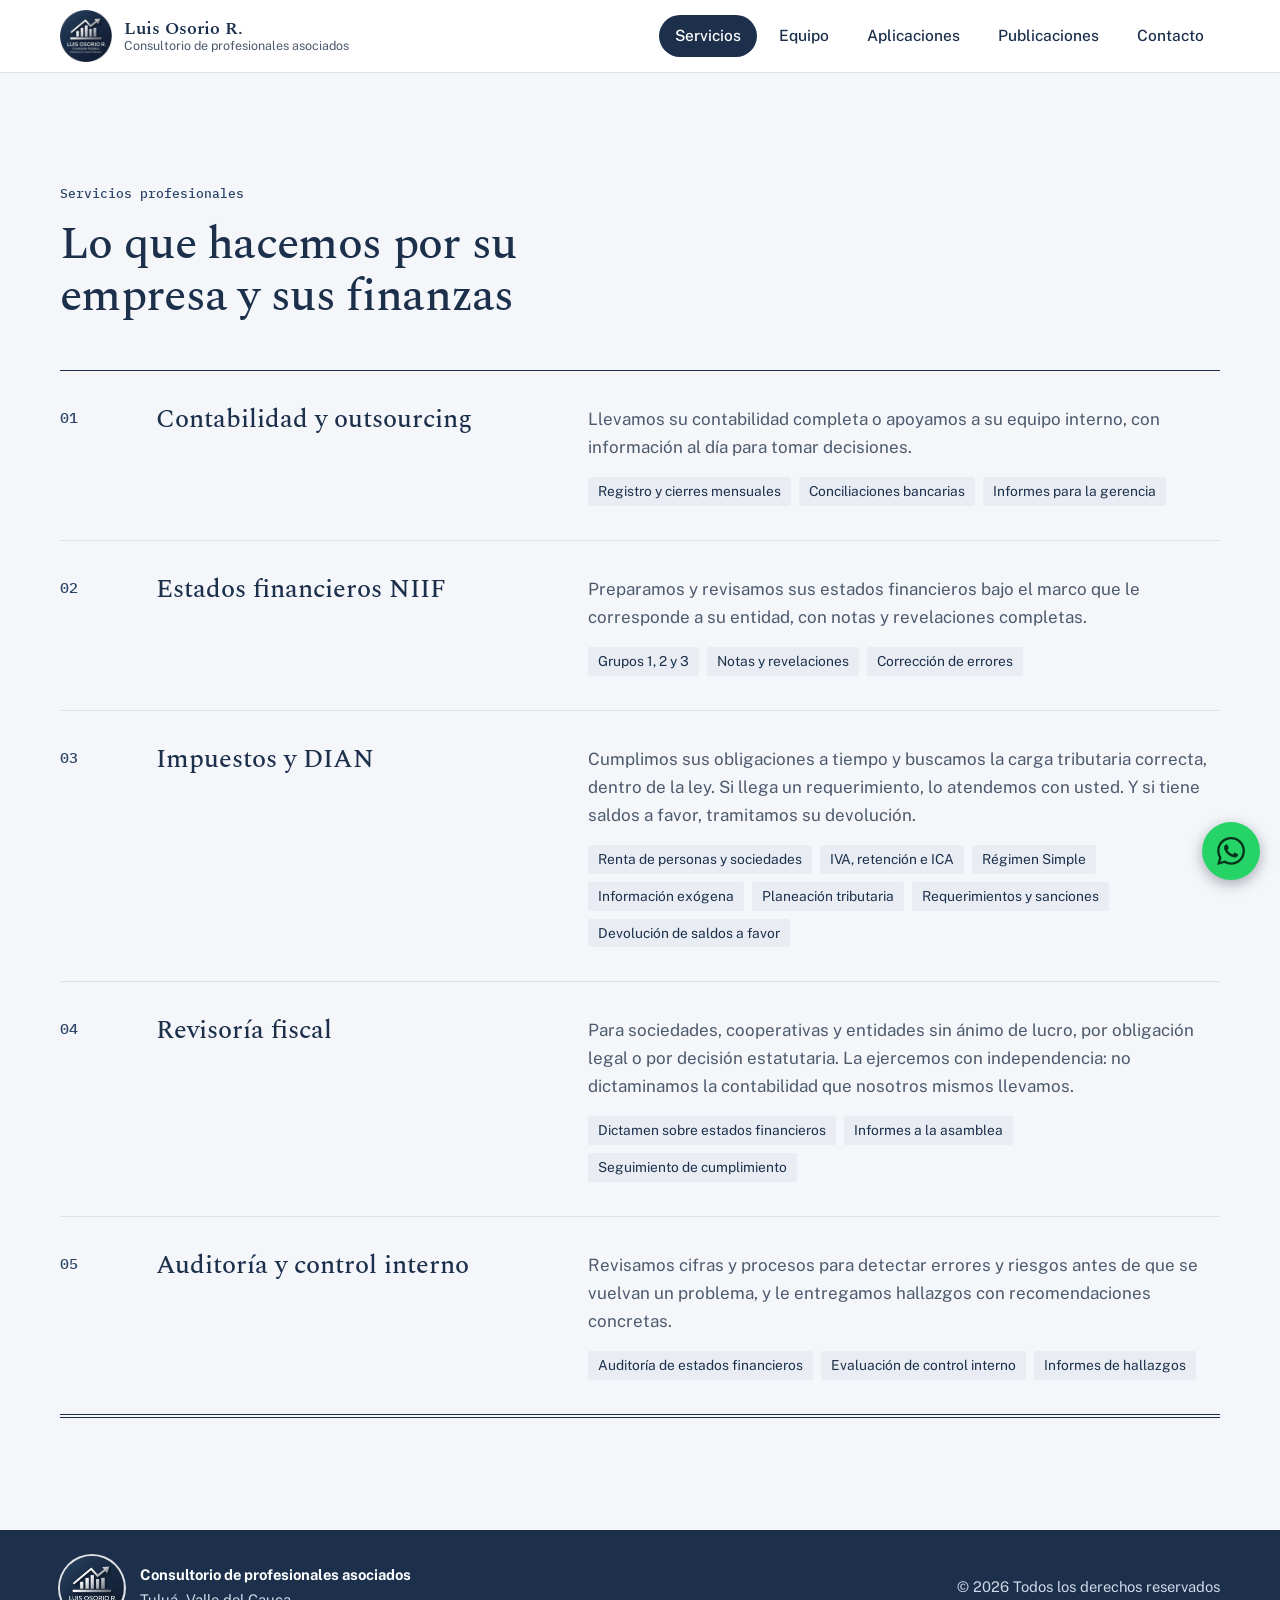
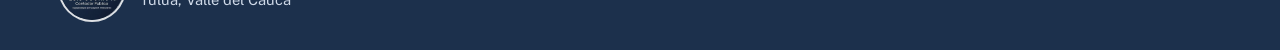
<file: servicios.html>
<!doctype html>
<html lang="es-CO">
<head>
  <meta charset="utf-8">
  <meta name="viewport" content="width=device-width, initial-scale=1">
  <title>Servicios contables y tributarios en Tuluá | Contadores Asociados Tu Solución</title>
  <meta name="description" content="Contabilidad y outsourcing, estados financieros NIIF, impuestos y DIAN, devolución de saldos a favor, revisoría fiscal y auditoría en Tuluá, Valle del Cauca.">
  <link rel="canonical" href="https://contadoresyasociadostusolucion.github.io/servicios.html">
  <meta property="og:type" content="website">
  <meta property="og:locale" content="es_CO">
  <meta property="og:url" content="https://contadoresyasociadostusolucion.github.io/servicios.html">
  <meta property="og:title" content="Servicios contables y tributarios en Tuluá | Contadores Asociados Tu Solución">
  <meta property="og:description" content="Contabilidad y outsourcing, estados financieros NIIF, impuestos y DIAN, devolución de saldos a favor, revisoría fiscal y auditoría en Tuluá, Valle del Cauca.">
  <meta property="og:image" content="https://contadoresyasociadostusolucion.github.io/assets/logo-luis-osorio.png">
  <link rel="icon" href="assets/logo-luis-osorio.png" type="image/png">
  <link rel="preconnect" href="https://fonts.googleapis.com">
  <link rel="preconnect" href="https://fonts.gstatic.com" crossorigin>
  <link rel="stylesheet" href="https://fonts.googleapis.com/css2?family=IBM+Plex+Mono:wght@400;500&family=Public+Sans:wght@400;500;600;700&family=Spectral:wght@500;600&display=swap">
  <link rel="stylesheet" href="css/estilos.css?v=5">
  <script>document.documentElement.classList.add('js')</script>
</head>
<body>
  <svg width="0" height="0" style="position:absolute" aria-hidden="true">
    <symbol id="i-whatsapp" viewBox="0 0 24 24"><path fill="currentColor" d="M17.472 14.382c-.297-.149-1.758-.867-2.03-.967-.273-.099-.471-.148-.67.15-.197.297-.767.966-.94 1.164-.173.199-.347.223-.644.075-.297-.15-1.255-.463-2.39-1.475-.883-.788-1.48-1.761-1.653-2.059-.173-.297-.018-.458.13-.606.134-.133.298-.347.446-.52.149-.174.198-.298.298-.497.099-.198.05-.371-.025-.52-.075-.149-.669-1.612-.916-2.207-.242-.579-.487-.5-.669-.51-.173-.008-.371-.01-.57-.01-.198 0-.52.074-.792.372-.272.297-1.04 1.016-1.04 2.479 0 1.462 1.065 2.875 1.213 3.074.149.198 2.096 3.2 5.077 4.487.709.306 1.262.489 1.694.625.712.227 1.36.195 1.871.118.571-.085 1.758-.719 2.006-1.413.248-.694.248-1.289.173-1.413-.074-.124-.272-.198-.57-.347m-5.421 7.403h-.004a9.87 9.87 0 01-5.031-1.378l-.361-.214-3.741.982.998-3.648-.235-.374a9.86 9.86 0 01-1.51-5.26c.001-5.45 4.436-9.884 9.888-9.884 2.64 0 5.122 1.03 6.988 2.898a9.825 9.825 0 012.893 6.994c-.003 5.45-4.437 9.884-9.885 9.884m8.413-18.297A11.815 11.815 0 0012.05 0C5.495 0 .16 5.335.157 11.892c0 2.096.547 4.142 1.588 5.945L.057 24l6.305-1.654a11.882 11.882 0 005.683 1.448h.005c6.554 0 11.89-5.335 11.893-11.893a11.821 11.821 0 00-3.48-8.413z"/></symbol>
  </svg>

  <a class="saltar" href="#principal">Saltar al contenido</a>

  <header class="cabecera">
    <div class="contenedor cabecera__fila">
      <a class="marca" href="./" aria-label="Luis Osorio R., inicio">
        <img src="assets/logo-luis-osorio.png" alt="" width="52" height="52">
        <span class="marca__texto"><strong>Luis Osorio R.</strong><small>Consultorio de profesionales asociados</small></span>
      </a>
      <button class="menu-boton" type="button" aria-expanded="false" aria-controls="menu">
        <span class="menu-boton__barras" aria-hidden="true"></span>
        <span class="sr">Abrir menú</span>
      </button>
      <nav id="menu" class="menu" aria-label="Principal">
        <a href="servicios.html" aria-current="page">Servicios</a>
        <a href="equipo.html">Equipo</a>
        <a href="aplicaciones.html">Aplicaciones</a>
        <a href="publicaciones.html">Publicaciones</a>
        <a class="menu__contacto" href="contacto.html">Contacto</a>
      </nav>
    </div>
  </header>

  <main id="principal">

    <section id="servicios" class="seccion">
      <div class="contenedor">
        <header class="titulo-seccion">
          <p class="antetitulo">Servicios profesionales</p>
          <h1 class="titulo-pagina">Lo que hacemos por su empresa y sus finanzas</h1>
        </header>

        <div class="partidas">
          <article class="partida revelar">
            <span class="partida__codigo">01</span>
            <h3>Contabilidad y outsourcing</h3>
            <div>
              <p>Llevamos su contabilidad completa o apoyamos a su equipo interno, con información al día para tomar decisiones.</p>
              <ul class="etiquetas">
                <li>Registro y cierres mensuales</li>
                <li>Conciliaciones bancarias</li>
                <li>Informes para la gerencia</li>
              </ul>
            </div>
          </article>

          <article class="partida revelar">
            <span class="partida__codigo">02</span>
            <h3>Estados financieros NIIF</h3>
            <div>
              <p>Preparamos y revisamos sus estados financieros bajo el marco que le corresponde a su entidad, con notas y revelaciones completas.</p>
              <ul class="etiquetas">
                <li>Grupos 1, 2 y 3</li>
                <li>Notas y revelaciones</li>
                <li>Corrección de errores</li>
              </ul>
            </div>
          </article>

          <article class="partida revelar">
            <span class="partida__codigo">03</span>
            <h3>Impuestos y DIAN</h3>
            <div>
              <p>Cumplimos sus obligaciones a tiempo y buscamos la carga tributaria correcta, dentro de la ley. Si llega un requerimiento, lo atendemos con usted. Y si tiene saldos a favor, tramitamos su devolución.</p>
              <ul class="etiquetas">
                <li>Renta de personas y sociedades</li>
                <li>IVA, retención e ICA</li>
                <li>Régimen Simple</li>
                <li>Información exógena</li>
                <li>Planeación tributaria</li>
                <li>Requerimientos y sanciones</li>
                <li>Devolución de saldos a favor</li>
              </ul>
            </div>
          </article>

          <article class="partida revelar">
            <span class="partida__codigo">04</span>
            <h3>Revisoría fiscal</h3>
            <div>
              <p>Para sociedades, cooperativas y entidades sin ánimo de lucro, por obligación legal o por decisión estatutaria. La ejercemos con independencia: no dictaminamos la contabilidad que nosotros mismos llevamos.</p>
              <ul class="etiquetas">
                <li>Dictamen sobre estados financieros</li>
                <li>Informes a la asamblea</li>
                <li>Seguimiento de cumplimiento</li>
              </ul>
            </div>
          </article>

          <article class="partida revelar">
            <span class="partida__codigo">05</span>
            <h3>Auditoría y control interno</h3>
            <div>
              <p>Revisamos cifras y procesos para detectar errores y riesgos antes de que se vuelvan un problema, y le entregamos hallazgos con recomendaciones concretas.</p>
              <ul class="etiquetas">
                <li>Auditoría de estados financieros</li>
                <li>Evaluación de control interno</li>
                <li>Informes de hallazgos</li>
              </ul>
            </div>
          </article>
        </div>
      </div>
    </section>
  </main>

  <footer class="pie">
    <div class="contenedor pie__fila">
      <div class="pie__marca">
        <img src="assets/logo-luis-osorio.png" alt="" width="64" height="64">
        <p><strong>Consultorio de profesionales asociados</strong><br>Tuluá, Valle del Cauca</p>
      </div>
      <p>© <span id="anio">2026</span> Todos los derechos reservados</p>
    </div>
  </footer>

  <a class="flotante" href="https://wa.me/573172767653?text=Hola%2C%20quisiera%20informaci%C3%B3n%20sobre%20sus%20servicios." target="_blank" rel="noopener" aria-label="Escribir por WhatsApp">
    <svg width="28" height="28" aria-hidden="true"><use href="#i-whatsapp"/></svg>
  </a>

  <script src="js/main.js?v=5"></script>
</body>
</html>
</file>
<file: css/estilos.css>
:root {
  color-scheme: light;
  /* Azules tomados del logo redondo */
  --marino: #1c304c;
  --marino-hondo: #14243c;
  --marino-suave: #2c4568;
  --papel: #f4f6f9;
  --blanco: #ffffff;
  --tinta: #14243c;
  --tinta-suave: #4d5a6e;
  --regla: #dbe1ea;
  --regla-azul: #dfe5ee;
  --acento: #2c4568;
  --celeste: #cdd7e6;
  --whatsapp: #25d366;

  --serif: "Spectral", Georgia, "Times New Roman", serif;
  --sans: "Public Sans", "Segoe UI", system-ui, sans-serif;
  --mono: "IBM Plex Mono", Consolas, monospace;
}

*, *::before, *::after { box-sizing: border-box; }
html { scroll-behavior: smooth; scroll-padding-top: 88px; }
body {
  margin: 0;
  background: var(--papel);
  color: var(--tinta);
  font: 400 1.0625rem/1.65 var(--sans);
  -webkit-font-smoothing: antialiased;
}
img, svg { display: block; }
a { color: inherit; }
h1, h2, h3, p, ul, ol, dl, dd, figure { margin: 0; padding: 0; }
ul, ol { list-style: none; }
h1, h2 { font-family: var(--serif); font-weight: 500; letter-spacing: -.015em; line-height: 1.12; text-wrap: balance; }
h1 { font-size: clamp(2.6rem, 5.6vw, 4.5rem); color: var(--marino); }
h2 { font-size: clamp(2rem, 3.6vw, 3rem); color: var(--marino); }
h3 { font-size: 1.125rem; font-weight: 600; line-height: 1.3; }
:focus-visible { outline: 3px solid var(--acento); outline-offset: 3px; }

.contenedor { width: min(1160px, 100% - 40px); margin-inline: auto; }
.sr { position: absolute; width: 1px; height: 1px; overflow: hidden; clip-path: inset(50%); white-space: nowrap; }
.saltar { position: fixed; top: -60px; left: 16px; z-index: 100; background: var(--marino); color: #fff; padding: 10px 16px; }
.saltar:focus { top: 10px; }

.antetitulo {
  font: 500 .8125rem/1.4 var(--mono);
  color: var(--acento);
  margin-bottom: 16px;
}
.antetitulo--claro { color: var(--celeste); }

/* Botones */
.boton {
  display: inline-flex; align-items: center; justify-content: center; gap: 10px;
  min-height: 52px; padding: 12px 24px;
  border: 1.5px solid transparent; border-radius: 999px;
  font: 600 1rem/1.2 var(--sans); text-decoration: none; cursor: pointer;
  transition: background-color .2s, color .2s, transform .2s;
}
.boton:hover { transform: translateY(-2px); }
.boton--whatsapp { background: var(--marino); color: #fff; }
.boton--whatsapp svg { color: var(--whatsapp); }
.boton--whatsapp:hover { background: var(--marino-hondo); }
.boton--linea { border-color: var(--marino); color: var(--marino); }
.boton--linea:hover { background: var(--marino); color: #fff; }
.boton--menta { background: var(--celeste); color: var(--marino-hondo); }
.boton--menta:hover { background: #e3e9f2; }

/* Cabecera */
.cabecera {
  position: sticky; top: 0; z-index: 50;
  background: var(--blanco);
  border-bottom: 1px solid var(--regla);
}
.cabecera__fila { display: flex; align-items: center; justify-content: space-between; min-height: 72px; }
.marca { display: flex; align-items: center; gap: 12px; text-decoration: none; }
.marca__texto { display: flex; flex-direction: column; line-height: 1.2; }
.marca__texto strong { font: 600 1.125rem/1.2 var(--serif); color: var(--marino); }
.marca__texto small { font-size: .78rem; color: var(--tinta-suave); }
.menu { display: flex; align-items: center; gap: 32px; }
.menu a { font-size: .97rem; font-weight: 500; text-decoration: none; color: var(--marino); }
.menu a:not([aria-current]):hover { color: var(--acento); }
/* El botón azul marca la sección en la que está el visitante */
.menu { gap: 6px; }
.menu a { padding: 8px 16px; border-radius: 999px; transition: background-color .2s, color .2s; }
.menu a[aria-current="page"] { background: var(--marino); color: #fff; }
.menu a[aria-current="page"]:hover { background: var(--marino-hondo); }
.menu-boton { display: none; width: 44px; height: 44px; background: none; border: 0; cursor: pointer; padding: 10px; }
.menu-boton__barras,
.menu-boton__barras::before,
.menu-boton__barras::after { display: block; width: 24px; height: 2px; background: var(--marino); transition: transform .2s, background-color .2s; }
.menu-boton__barras { position: relative; }
.menu-boton__barras::before, .menu-boton__barras::after { content: ""; position: absolute; left: 0; }
.menu-boton__barras::before { top: -7px; }
.menu-boton__barras::after { top: 7px; }
.menu-boton[aria-expanded="true"] .menu-boton__barras { background: transparent; }
.menu-boton[aria-expanded="true"] .menu-boton__barras::before { transform: translateY(7px) rotate(45deg); }
.menu-boton[aria-expanded="true"] .menu-boton__barras::after { transform: translateY(-7px) rotate(-45deg); }

/* Portada */
.portada {
  position: relative; overflow: hidden;
  padding: clamp(56px, 8vw, 112px) 0 clamp(64px, 9vw, 128px);
  background: linear-gradient(180deg, #243a59 0%, #1c304c 45%, #14243c 100%);
}
/* Destellos verticales de luz, que se apagan hacia abajo */
.portada::before {
  content: ""; position: absolute; inset: 0; pointer-events: none; opacity: .4;
  background: linear-gradient(90deg,
    rgba(255,255,255,0) 0%, rgba(255,255,255,.2) 4%, rgba(255,255,255,0) 9%,
    rgba(255,255,255,.1) 15%, rgba(255,255,255,0) 21%, rgba(255,255,255,.24) 28%,
    rgba(255,255,255,.03) 33%, rgba(255,255,255,.14) 42%, rgba(255,255,255,0) 50%,
    rgba(255,255,255,.1) 58%, rgba(255,255,255,.26) 66%, rgba(255,255,255,0) 72%,
    rgba(255,255,255,.14) 80%, rgba(255,255,255,0) 86%, rgba(255,255,255,.28) 93%,
    rgba(255,255,255,0) 100%);
  -webkit-mask-image: linear-gradient(180deg, #000 0%, transparent 72%);
  mask-image: linear-gradient(180deg, #000 0%, transparent 72%);
}
.portada__fila { position: relative; display: grid; grid-template-columns: 1.15fr .85fr; gap: clamp(40px, 6vw, 88px); align-items: center; }
.portada h1 { color: #fff; }
.portada h1 em { font-style: normal; color: #cdd7e6; }
.portada .antetitulo { color: #dbe2ec; }
.portada__logo { width: 136px; height: 136px; margin-bottom: 24px; border-radius: 50%; box-shadow: 0 0 0 3px rgba(255, 255, 255, .9), 0 16px 36px rgba(4, 10, 24, .45); }
.portada :focus-visible { outline-color: #fff; }
.entrada { margin-top: 24px; max-width: 34em; font-size: 1.2rem; color: #e1e7f0; }
.acciones { display: flex; flex-wrap: wrap; gap: 14px; margin-top: 36px; }
.portada .boton--whatsapp { background: #fff; color: var(--marino-hondo); }
.portada .boton--whatsapp svg { color: #128c4b; }
.portada .boton--whatsapp:hover { background: #e9edf3; }
.portada .boton--linea { background: rgba(255,255,255,.12); border-color: transparent; color: #fff; }
.portada .boton--linea:hover { background: rgba(255,255,255,.24); color: #fff; }

/* La hoja de libro contable: margen, renglones azules, doble raya final */
.libro {
  position: relative;
  background: var(--blanco);
  border: 1px solid var(--regla);
  border-radius: 6px;
  box-shadow: 0 24px 60px rgba(2, 10, 40, .5);
  padding: 22px 26px 26px 52px;
  font-family: var(--mono);
}
.libro::before {
  content: ""; position: absolute; top: 0; bottom: 0; left: 34px;
  border-left: 1px solid var(--acento); opacity: .65;
}
.libro__encabezado { display: flex; justify-content: space-between; font-size: .78rem; color: var(--tinta-suave); padding-bottom: 12px; }
.libro__lineas li {
  display: flex; align-items: baseline; gap: 8px;
  padding: 11px 0; border-top: 1px solid var(--regla-azul);
  font-size: .9rem; color: var(--marino);
}
.libro__lineas i { flex: 1; }
.libro__lineas b { font-weight: 500; color: var(--tinta-suave); }
.libro__total {
  display: flex; justify-content: space-between; align-items: baseline; gap: 16px;
  padding: 12px 0 9px; margin-top: 2px;
  border-top: 1.5px solid var(--marino);
  border-bottom: 4px double var(--marino);
  font-size: .9rem; color: var(--marino);
}
.libro__total strong { font-weight: 500; text-align: right; }

/* Secciones */
.seccion { padding: clamp(64px, 9vw, 112px) 0; }
.seccion--blanca { background: var(--blanco); border-block: 1px solid var(--regla); }
.titulo-seccion { max-width: 720px; margin-bottom: 48px; }

/* Servicios como partidas de un libro */
.partidas { border-bottom: 4px double var(--marino); }
.partida {
  display: grid; grid-template-columns: 72px minmax(0, 1fr) minmax(0, 1.55fr); gap: 16px 24px;
  padding: 34px 0; border-top: 1px solid var(--regla);
}
.partida:first-child { border-top: 1.5px solid var(--marino); }
.partida__codigo { font: 500 .95rem/1.7 var(--mono); color: var(--acento); }
.partida h3 { font: 500 1.6rem/1.2 var(--serif); color: var(--marino); }
.partida p { color: var(--tinta-suave); }
.etiquetas { display: flex; flex-wrap: wrap; gap: 8px; margin-top: 16px; }
.etiquetas li { padding: 3px 10px; font-size: .86rem; color: var(--marino); background: #e9edf3; border-radius: 2px; }

/* Equipo */
.equipo { display: grid; grid-template-columns: 1.1fr .9fr; gap: clamp(40px, 6vw, 88px); align-items: start; }
.equipo__intro > p:not(.antetitulo) { margin-top: 20px; color: var(--tinta-suave); max-width: 36em; }
.persona { display: flex; gap: 18px; align-items: flex-start; margin-top: 32px; padding-top: 28px; border-top: 1px solid var(--regla); }
.persona__inicial {
  flex: none; display: grid; place-items: center; width: 64px; height: 64px;
  background: var(--marino); color: #fff; font: 500 1.35rem/1 var(--serif); border-radius: 50%;
}
.persona__logo { flex: none; width: 128px; height: 128px; }
.persona h3 { font: 500 1.35rem/1.25 var(--serif); color: var(--marino); }
.persona__cargo { font-size: .95rem; font-weight: 600; color: var(--marino-suave); }
.persona p:last-child { color: var(--tinta-suave); }
.areas li { padding: 22px 0; border-top: 1px solid var(--regla); }
.areas li:first-child { border-top: 1.5px solid var(--marino); }
.areas li:last-child { border-bottom: 1px solid var(--regla); }
.areas h3 { color: var(--marino); }
.areas p { color: var(--tinta-suave); font-size: 1rem; }

/* Aplicaciones */
.apps { padding: clamp(64px, 9vw, 112px) 0; background: var(--marino-hondo); color: #dbe3ef; }
.apps h2 { color: #fff; }
.apps h3 { color: #fff; }
.apps__fila { display: grid; grid-template-columns: 1fr 1fr; gap: clamp(40px, 6vw, 88px); align-items: center; }
.apps__entrada { margin: 22px 0 32px; font-size: 1.15rem; }

.demo { background: var(--marino); border: 1px solid #3a5273; font-family: var(--mono); min-width: 0; }
.demo__barra { display: flex; justify-content: space-between; gap: 12px; padding: 12px 16px; border-bottom: 1px solid #3a5273; font-size: .82rem; color: #fff; }
.demo__estado { color: var(--celeste); }
.demo table { width: 100%; border-collapse: collapse; font-size: .84rem; }
.demo th { padding: 10px 16px; text-align: left; font-weight: 400; color: #b3bfd0; }
.demo td { padding: 11px 16px; border-top: 1px solid #2f4664; color: #fff; }
.demo .num { text-align: right; font-variant-numeric: tabular-nums; }
.sello { color: var(--celeste); }
.sello--revisar { color: #ffc27a; }
.demo figcaption { padding: 10px 16px; border-top: 1px solid #3a5273; font-size: .74rem; color: #b3bfd0; }
.js .demo tbody tr { animation: aparecer .5s ease both; animation-delay: calc(var(--i, 0) * .35s + .3s); }
.demo tbody tr:nth-child(2) { --i: 1; }
.demo tbody tr:nth-child(3) { --i: 2; }
.demo tbody tr:nth-child(4) { --i: 3; }
@keyframes aparecer { from { opacity: 0; transform: translateX(-8px); } to { opacity: 1; transform: none; } }

.ofertas { display: grid; grid-template-columns: repeat(4, minmax(0, 1fr)); gap: 32px; margin-top: 72px; }
.ofertas li { padding-top: 18px; border-top: 2px solid var(--celeste); }
.ofertas p { margin-top: 6px; font-size: .98rem; color: #c0cbdb; }

.producto {
  display: grid; grid-template-columns: .6fr 1.4fr; gap: 24px 48px; align-items: center;
  margin-top: 64px; padding: 32px; border: 1px solid #3a5273; background: var(--marino);
}
.producto h4 { margin: 0; font: 500 2rem/1.15 var(--serif); color: #fff; }
.producto--video { grid-template-columns: minmax(0, 1.25fr) minmax(0, 1fr); margin-top: 0; }
.producto--video video { display: block; width: 100%; height: auto; aspect-ratio: 16 / 9; background: #000; border-radius: 4px; }
.producto--video h4 + p { margin-top: 10px; }
.producto--simple { margin-top: 20px; align-items: start; }
.producto--simple .boton { margin-top: 18px; }
.producto__lista { margin-top: 16px; font-size: .98rem; color: #c0cbdb; }
.producto__lista li { position: relative; padding: 5px 0 5px 20px; }
.producto__lista li::before { content: ""; position: absolute; left: 2px; top: 15px; width: 8px; height: 2px; background: var(--celeste); }
.propias { margin-top: 64px; }
.propias .antetitulo { margin-bottom: 8px; }
.propias__titulo { margin-bottom: 28px; font: 500 clamp(1.6rem, 2.6vw, 2.2rem)/1.2 var(--serif); }
@media (max-width: 980px) { .producto--video { grid-template-columns: minmax(0, 1fr); } }

.pasos { display: grid; grid-template-columns: repeat(4, minmax(0, 1fr)); gap: 32px; margin-top: 64px; }
.pasos li { display: flex; gap: 12px; }
.pasos b { font: 500 1rem/1.6 var(--mono); color: var(--celeste); }
.pasos h3 { font-size: 1.03rem; line-height: 1.55; }
.pasos p { font-size: .95rem; color: #c0cbdb; }

/* Contacto */
.contacto { display: grid; grid-template-columns: 1fr 1fr; gap: clamp(40px, 6vw, 88px); align-items: start; }
.contacto > div > p:not(.antetitulo) { margin-top: 18px; color: var(--tinta-suave); }
.datos { margin-top: 32px; border-bottom: 4px double var(--marino); }
.datos div { display: flex; justify-content: space-between; flex-wrap: wrap; gap: 2px 20px; padding: 14px 0; border-top: 1px solid var(--regla); }
.datos dt { color: var(--tinta-suave); font-size: .95rem; }
.datos dd { font-weight: 600; color: var(--marino); overflow-wrap: anywhere; }
.datos a { text-underline-offset: 3px; }

.formulario { background: var(--blanco); border: 1px solid var(--regla); padding: clamp(22px, 3vw, 36px); }
.campo { margin-bottom: 20px; }
.campo label { display: block; margin-bottom: 6px; font-size: .95rem; font-weight: 600; color: var(--marino); }
.campo input, .campo select, .campo textarea {
  width: 100%; min-height: 48px; padding: 11px 12px;
  background: #fff; border: 1px solid #aab5c4; border-radius: 8px;
  font: 400 1rem/1.4 var(--sans); color: var(--tinta);
}
.campo textarea { resize: vertical; }
.campo input:focus, .campo select:focus, .campo textarea:focus { outline: 2px solid var(--marino); outline-offset: 0; border-color: var(--marino); }
.formulario .boton { width: 100%; }
.formulario__nota { margin-top: 14px; font-size: .84rem; line-height: 1.5; color: var(--tinta-suave); }

/* Publicaciones */
.publicacion { display: grid; grid-template-columns: minmax(0, 460px) minmax(0, 1fr); gap: clamp(32px, 6vw, 88px); align-items: center; }
.publicacion__imagen img { width: 100%; height: auto; border-radius: 6px; box-shadow: 0 20px 48px rgba(20, 36, 60, .22); }
.publicacion__texto { margin: 18px 0 28px; color: var(--tinta-suave); max-width: 34em; }
@media (max-width: 760px) { .publicacion { grid-template-columns: minmax(0, 1fr); } }

/* Pie */
.pie { background: var(--marino); color: #cfd9e8; padding: 26px 0 30px; font-size: .92rem; }
.pie__fila { display: flex; justify-content: space-between; align-items: center; flex-wrap: wrap; gap: 12px 24px; }
.pie__marca { display: flex; align-items: center; gap: 16px; }
.pie__marca img { flex: none; width: 64px; height: 64px; border-radius: 50%; box-shadow: 0 0 0 2px rgba(255, 255, 255, .85); }
.pie strong { color: #fff; }

/* WhatsApp flotante */
.flotante {
  position: fixed; right: 20px; bottom: 20px; z-index: 40;
  display: grid; place-items: center; width: 58px; height: 58px;
  background: var(--whatsapp); color: #06331b; border-radius: 50%;
  box-shadow: 0 4px 14px rgba(14, 28, 53, .35);
  transition: transform .2s;
}
.flotante:hover { transform: scale(1.07); }

/* Aparición al desplazarse */
.revelando .revelar { opacity: 0; transform: translateY(14px); transition: opacity .55s ease, transform .55s ease; }
.revelando .revelar.visible { opacity: 1; transform: none; }

@media (prefers-reduced-motion: reduce) {
  html { scroll-behavior: auto; }
  *, *::before, *::after { animation: none !important; transition: none !important; }
  .revelando .revelar { opacity: 1; transform: none; }
}

@media (max-width: 980px) {
  .portada__fila, .equipo, .apps__fila, .contacto { grid-template-columns: minmax(0, 1fr); }
  .libro { max-width: 520px; }
  .ofertas, .pasos { grid-template-columns: repeat(2, minmax(0, 1fr)); }
  .partida { grid-template-columns: 56px minmax(0, 1fr); }
  .partida > div { grid-column: 2; }
}

@media (max-width: 760px) {
  .menu-boton { display: block; }
  .menu {
    display: none; position: absolute; top: 100%; left: 0; right: 0;
    flex-direction: column; align-items: stretch; gap: 0;
    padding: 8px 20px 20px; background: var(--papel); border-bottom: 1px solid var(--regla);
  }
  .menu.abierto { display: flex; }
  .menu a { padding: 13px 0; border-top: 1px solid var(--regla); border-radius: 0; }
  .menu a[aria-current="page"] { padding: 13px 16px; border-radius: 999px; border-top-color: transparent; }
  .producto { grid-template-columns: minmax(0, 1fr); padding: 24px; }
}

@media (max-width: 560px) {
  .contenedor { width: calc(100% - 32px); }
  body { font-size: 1rem; }
  .entrada { font-size: 1.08rem; }
  .acciones .boton { width: 100%; }
  .libro { padding: 18px 16px 20px 40px; }
  .libro::before { left: 26px; }
  .libro__lineas li, .libro__total { font-size: .84rem; }
  .partida { grid-template-columns: minmax(0, 1fr); gap: 6px; padding: 26px 0; }
  .partida > div { grid-column: 1; }
  .partida h3 { font-size: 1.4rem; }
  .ofertas, .pasos { grid-template-columns: minmax(0, 1fr); gap: 24px; }
  .demo th, .demo td { padding-inline: 10px; }
  .demo table { font-size: .78rem; }
}

/* Sitio de varias páginas */
h1.titulo-pagina { font-size: clamp(2rem, 3.6vw, 3rem); }
.apps h1 { color: #fff; }

.libro__lineas li { padding: 0; }
.libro__lineas a { display: flex; align-items: baseline; gap: 8px; flex: 1; padding: 11px 0; color: inherit; text-decoration: none; }
.libro__lineas a:hover span, .libro__lineas a:focus-visible span { text-decoration: underline; text-underline-offset: 3px; }

.atajos { padding-top: clamp(56px, 8vw, 104px); }
.atajos__lista { display: grid; grid-template-columns: repeat(2, minmax(0, 1fr)); column-gap: clamp(32px, 5vw, 64px); border-bottom: 4px double var(--marino); }
.atajos__lista li { border-top: 1px solid var(--regla); }
.atajos__lista li:nth-child(-n+2) { border-top: 1.5px solid var(--marino); }
.atajos__lista a { display: grid; grid-template-columns: minmax(0, 1fr) auto; gap: 6px 24px; align-items: center; padding: 28px 4px; color: inherit; text-decoration: none; }
.atajos__lista h3 { font: 500 1.6rem/1.2 var(--serif); color: var(--marino); transition: color .2s; }
.atajos__lista p { grid-column: 1; font-size: .98rem; color: var(--tinta-suave); }
.atajos__flecha { grid-column: 2; grid-row: 1 / span 2; font-size: 1.6rem; color: var(--marino); transition: transform .2s; }
.atajos__lista a:hover h3, .atajos__lista a:focus-visible h3 { color: var(--acento); text-decoration: underline; text-underline-offset: 5px; text-decoration-thickness: 1.5px; }
.atajos__lista a:hover .atajos__flecha { transform: translateX(6px); }
@media (max-width: 760px) {
  .atajos__lista { grid-template-columns: minmax(0, 1fr); }
  .atajos__lista li:nth-child(2) { border-top: 1px solid var(--regla); }
  .atajos__lista a { padding: 22px 2px; }
  .atajos__lista h3 { font-size: 1.4rem; }
}
</file>
